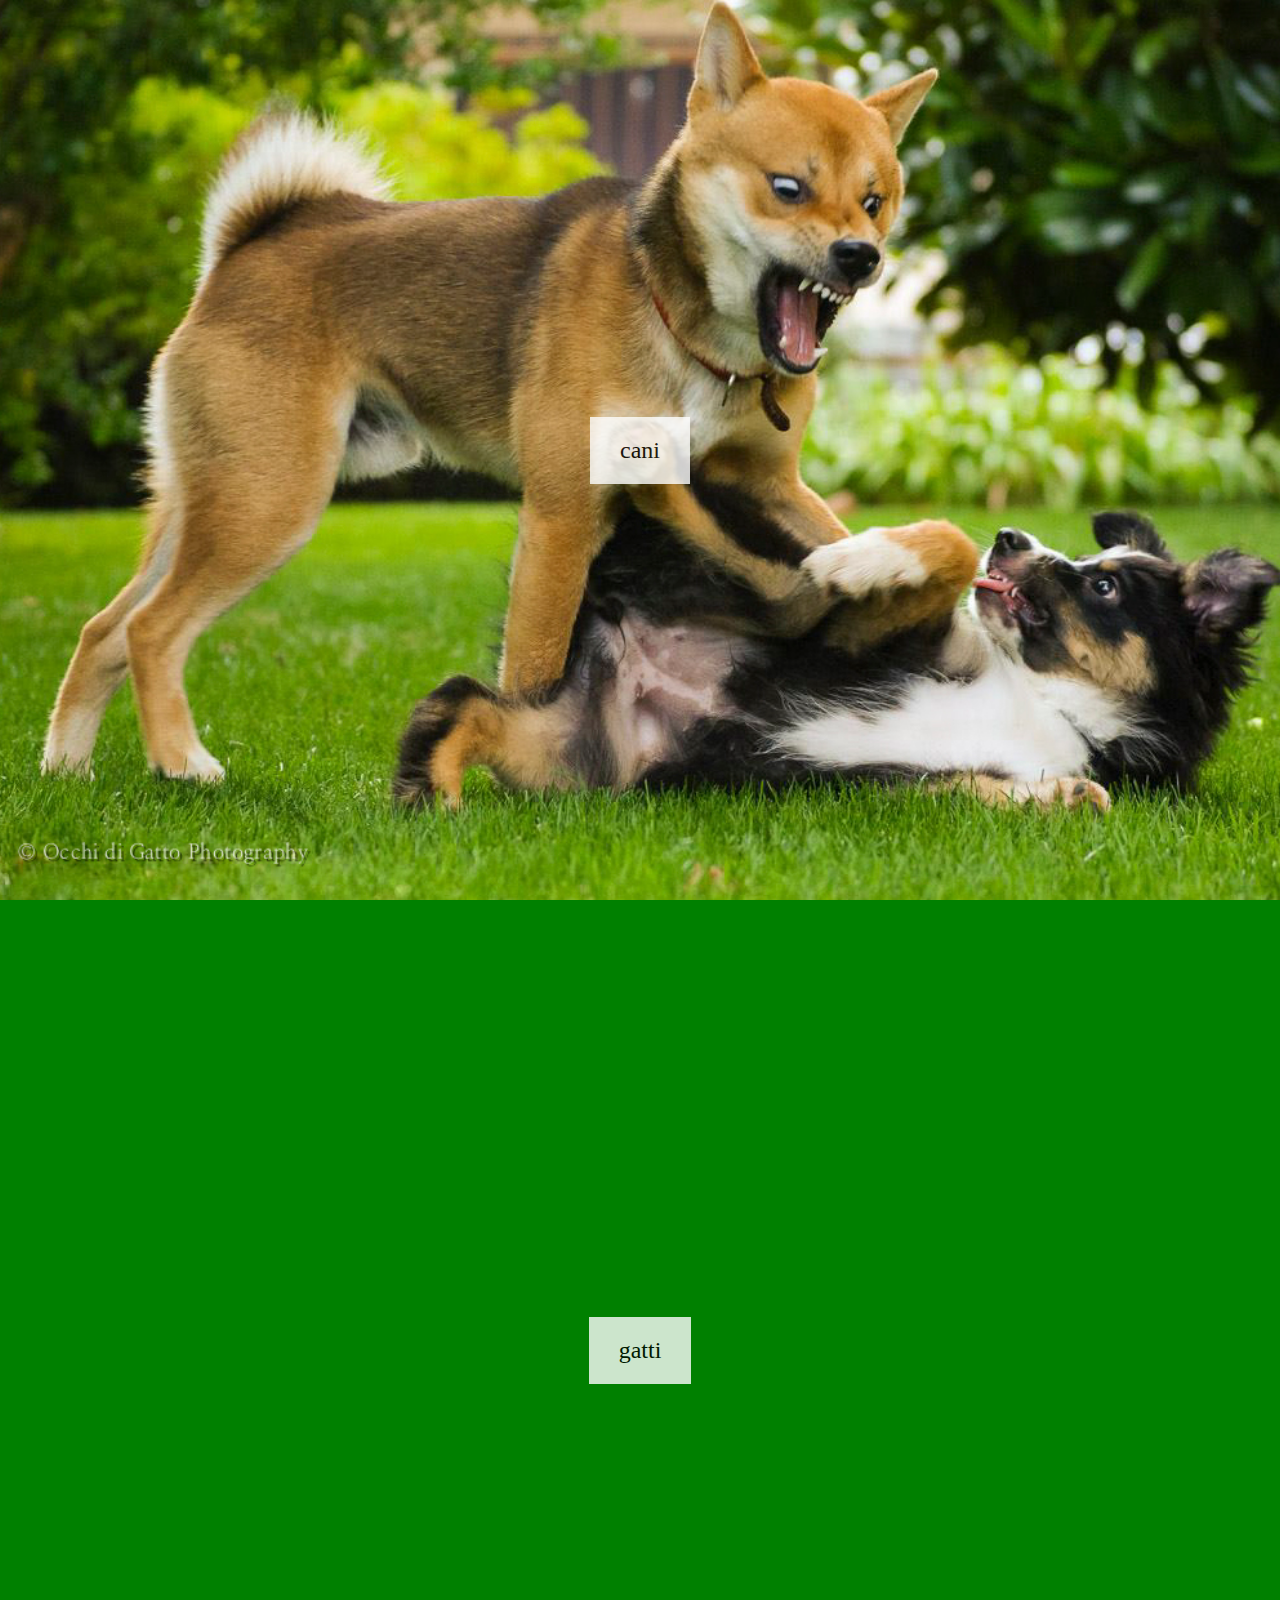
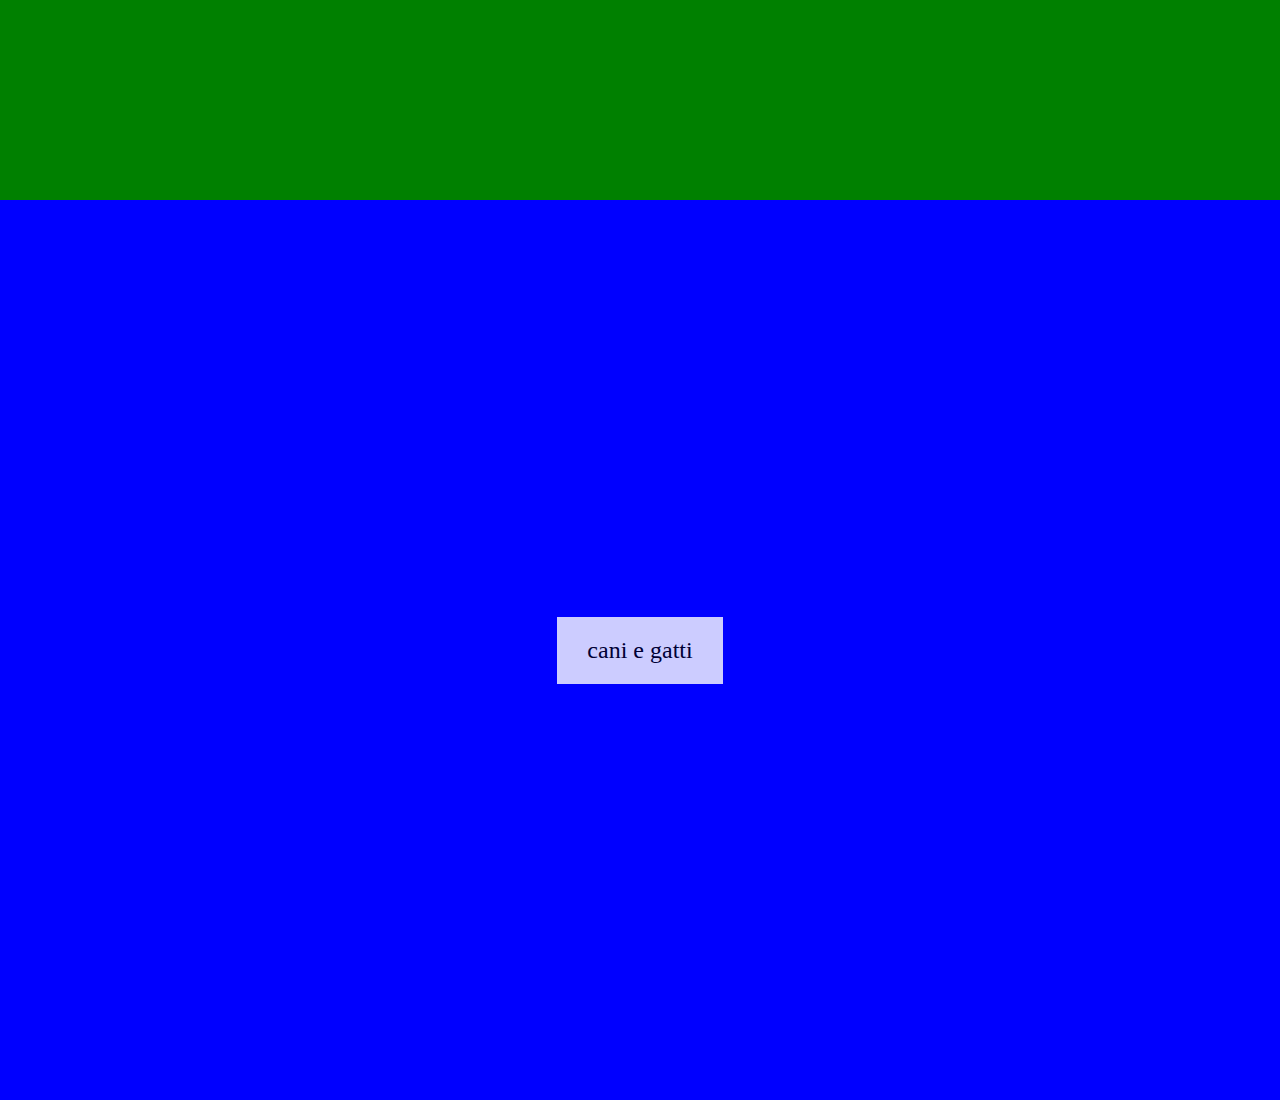
<file: Programmazione Web/es5/cani/index.html>
<!DOCTYPE html>
<html lang="en">
<head>
    <meta charset="UTF-8">
    <meta http-equiv="X-UA-Compatible" content="IE=edge">
    <meta name="viewport" content="width=device-width, initial-scale=1.0">
    <title>cani e gatti</title>

    <style>
        *{
            box-sizing: border-box;
            margin: 0;
        }

        html, body{
            margin: 0;
            height: 100%;
            width: 100%;
        }

        section{
            width: 100%;
            height: 100%;
            display: flex;
        }

        #cani{
            background-color: red;
            background-image: url("bg-cani.jpg");
            background-size: cover;
            background-position: center;
            background-attachment: fixed;
        }

        #gatti{
            background-color: green;
            background-image: url("bg-gatti.jpg");
            background-size: cover;
            background-position: center;
            background-attachment: fixed;
        }

        #cangat{
            background-color: blue;
            background-image: url("bg-cangat.jpg");
            background-size: cover;
            background-position: center;
            background-attachment: fixed;
        }

        p{
            font-size: x-large;
            padding: 20px 30px;
            background-color: white;
            opacity: 0.8;
            width: fit-content;
            margin: auto;
        }
    </style>

</head>
<body>
    <section id="cani">
        <p>cani</p>
    </section>
    <section id="gatti">
        <p>gatti</p>
    </section>
    <section id="cangat">
        <p>cani e gatti</p>
    </section>
    
</body>
</html>
</file>
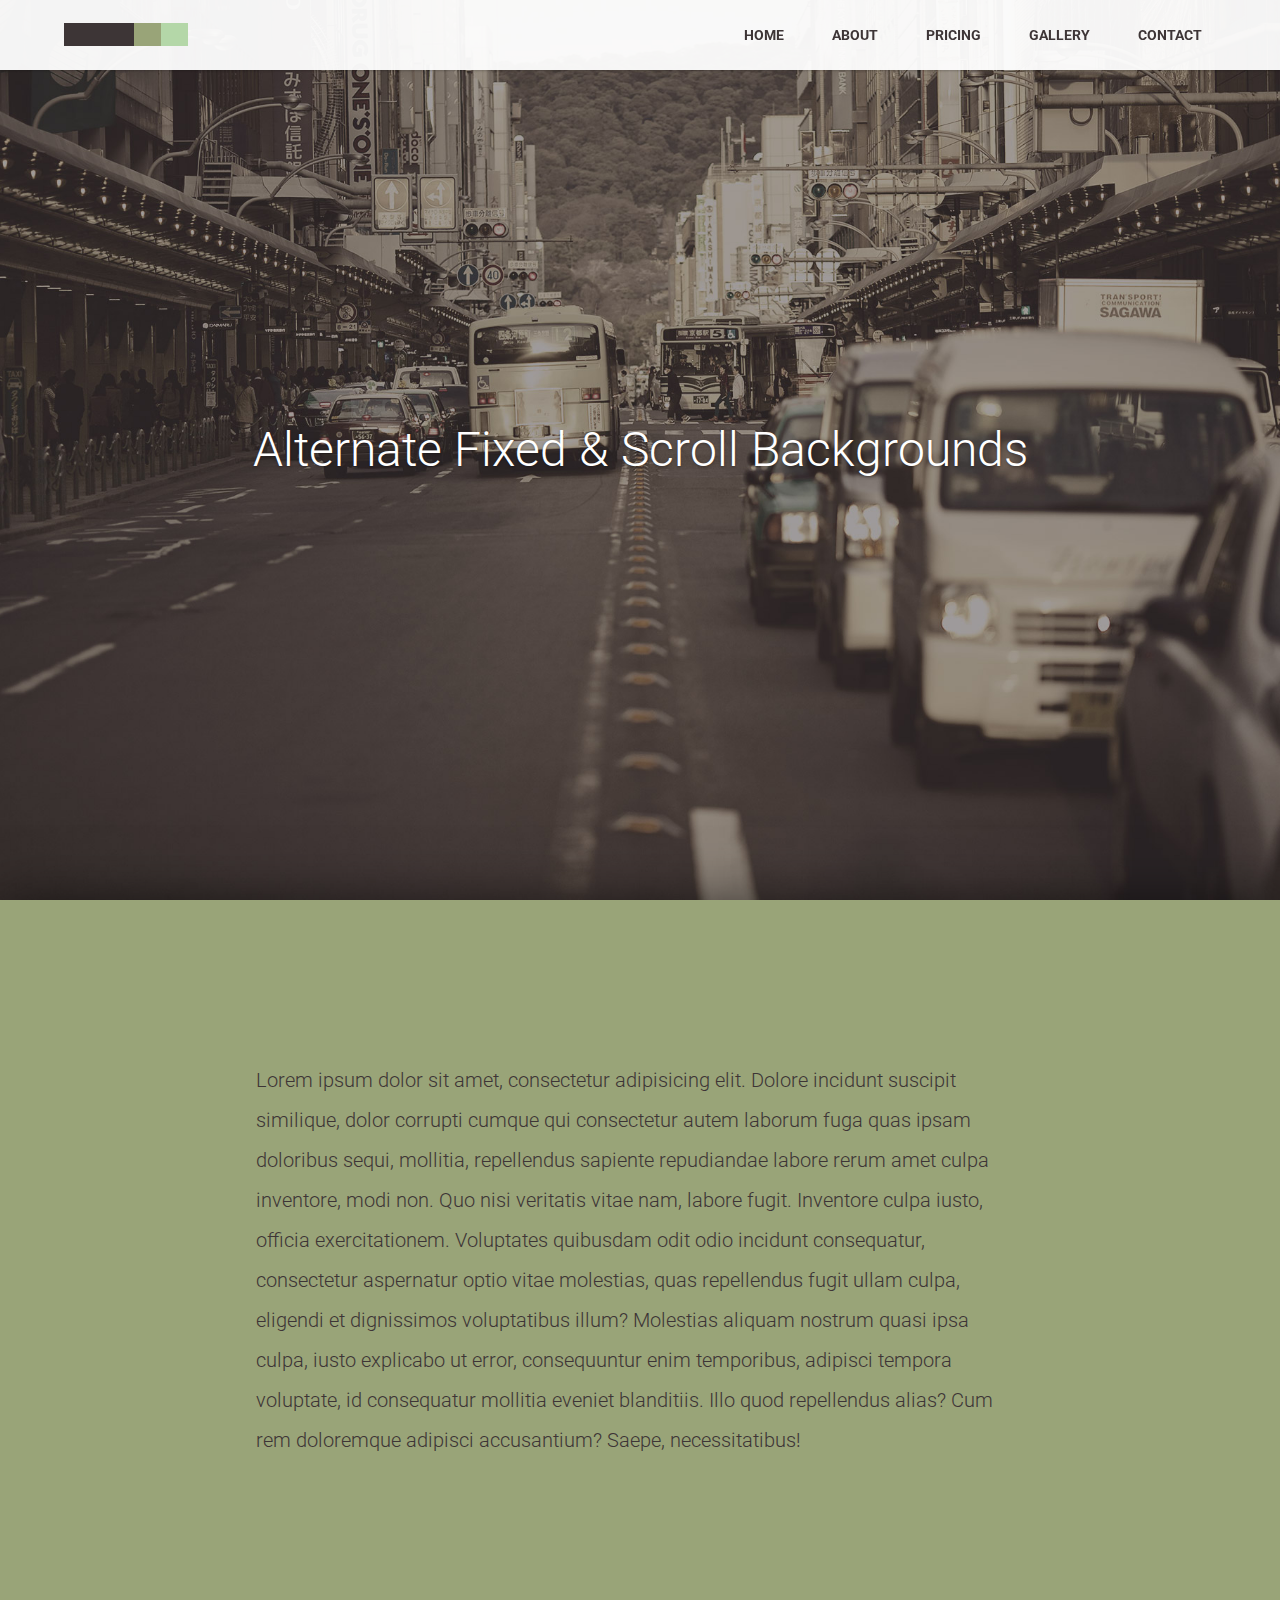
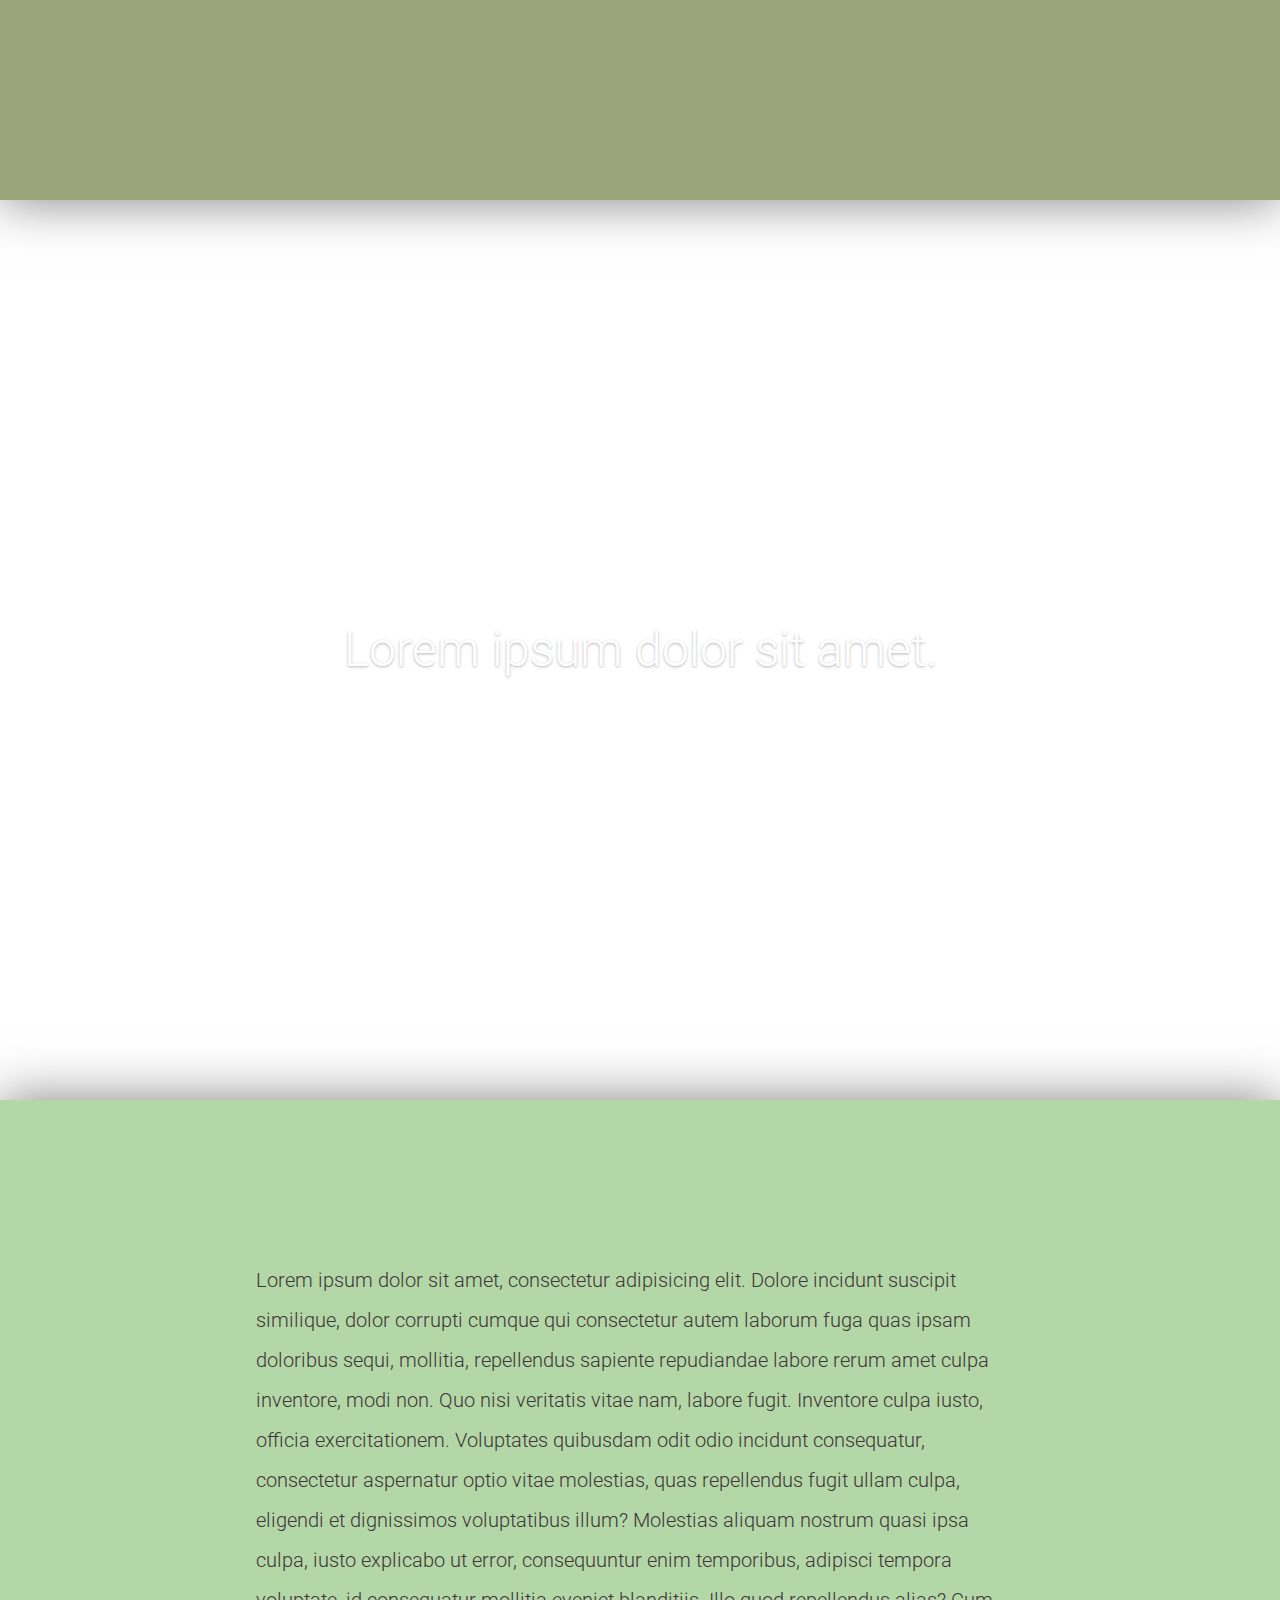
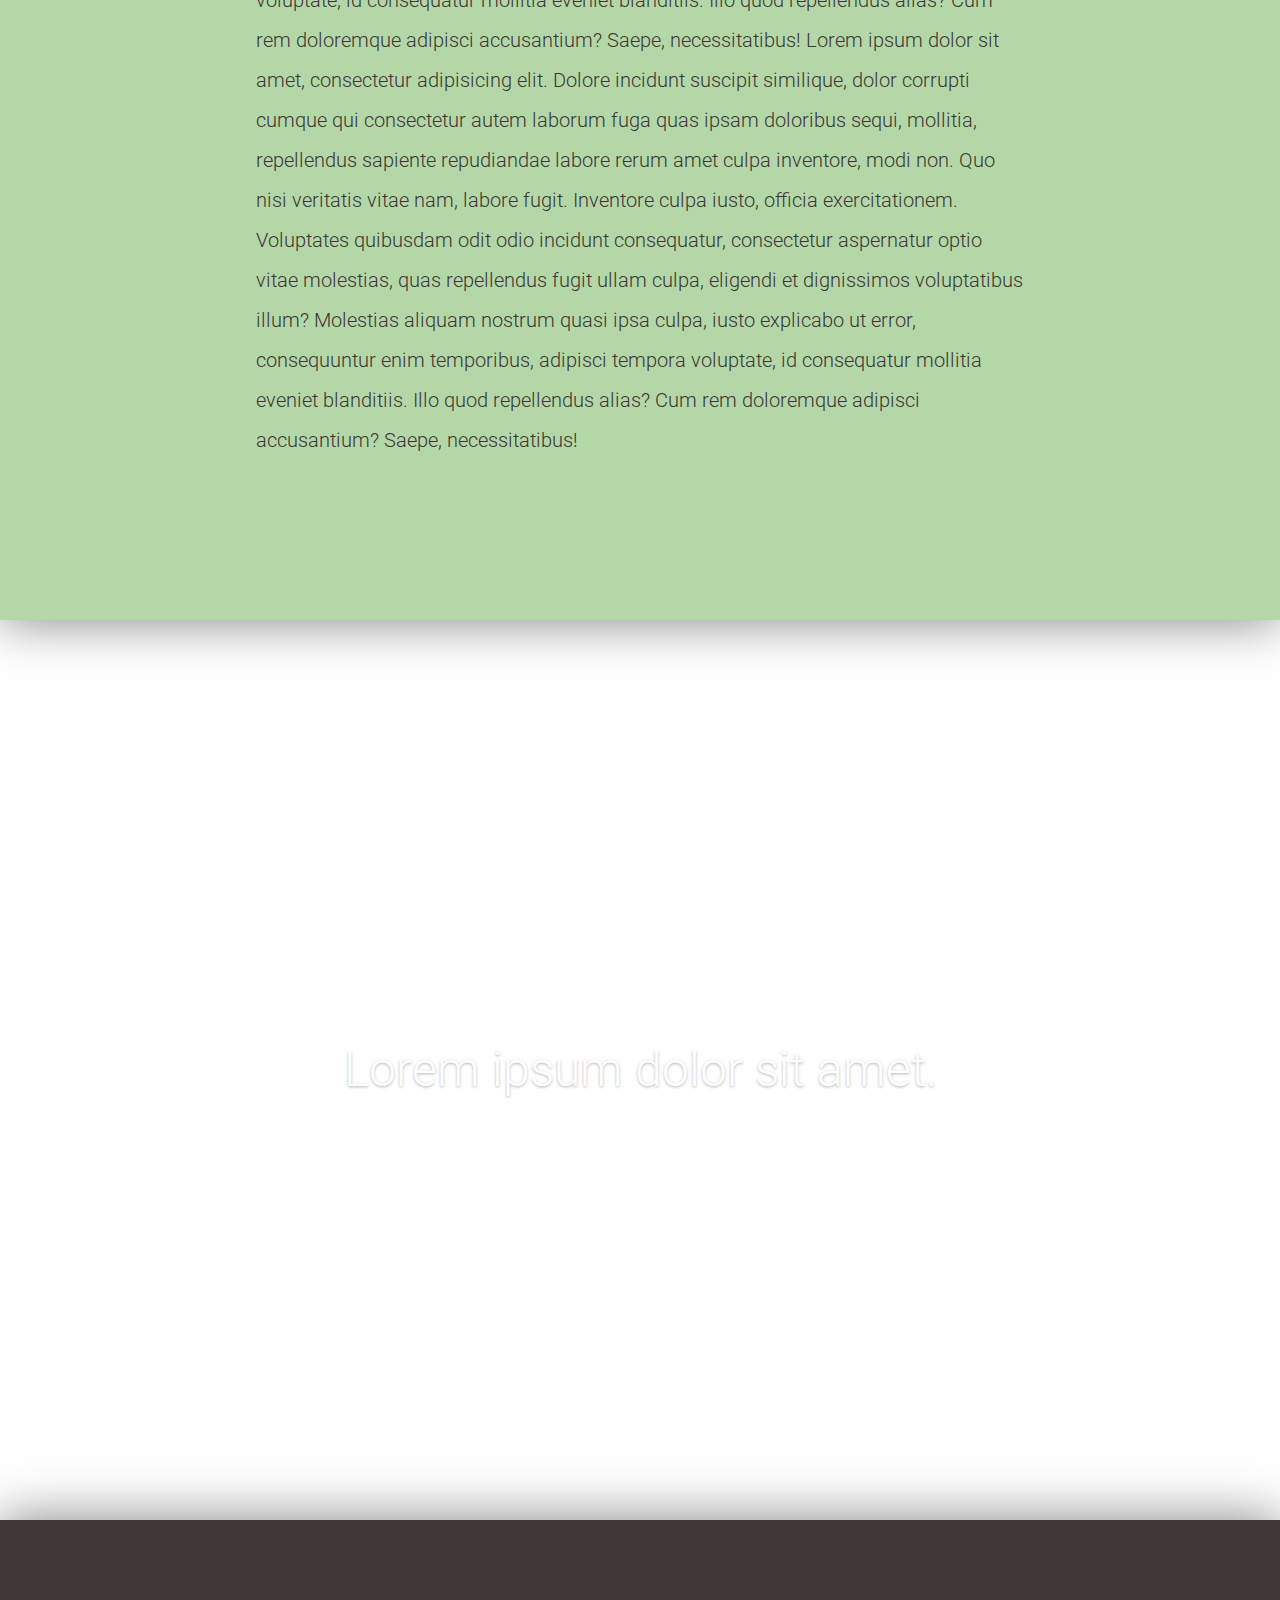
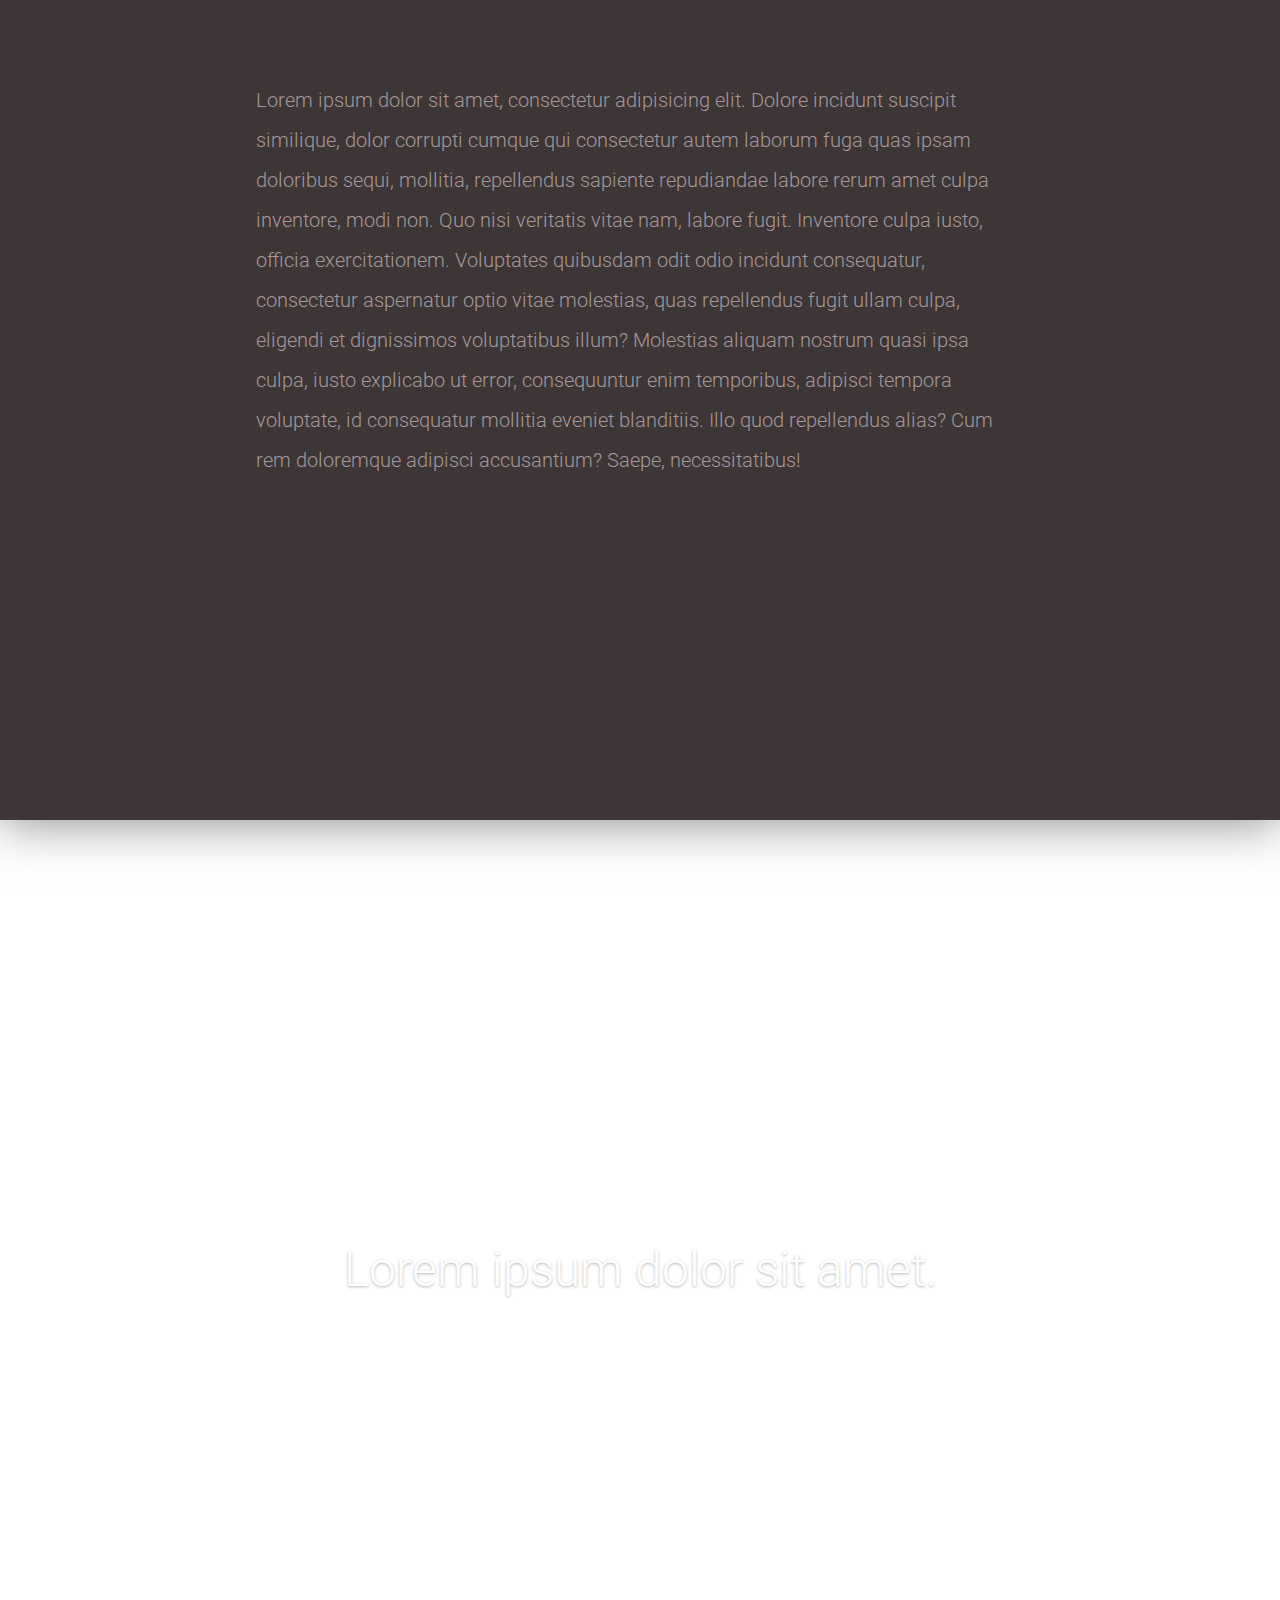
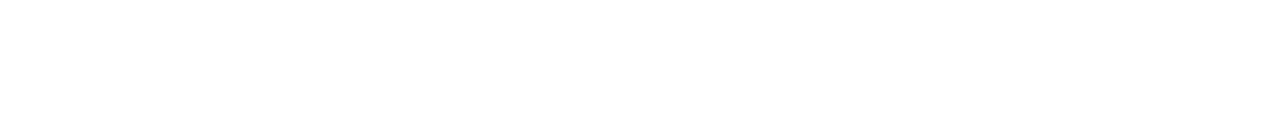
<file: Programmazione Web/es5/parallasse/es-bg-fisso-1/index.html>
<!doctype html>
<html lang="en" class="no-js">
<head>
	<meta charset="UTF-8">
	<meta name="viewport" content="width=device-width, initial-scale=1">

	<link href='http://fonts.googleapis.com/css?family=Roboto:400,700,300' rel='stylesheet' type='text/css'>

	<link rel="stylesheet" href="css/reset.css"> <!-- CSS reset -->
	<link rel="stylesheet" href="css/style.css"> <!-- Resource style -->
	<script src="js/modernizr.js"></script> <!-- Modernizr -->
  	
	<title>Alternate Fixed And Scroll Backgrounds</title>
</head>
<body>
	<header class="cd-header">
		<div id="cd-logo"><a href="#0"><img src="img/cd-logo.svg" alt="Logo"></a></div>

		<nav class="cd-main-nav">
			<ul>
				<!-- inser more links here -->
				<li><a href="#0">Home</a></li>
				<li><a href="#0">About</a></li>
				<li><a href="#0">Pricing</a></li>
				<li><a href="#0">Gallery</a></li>
				<li><a href="#0">Contact</a></li>
			</ul>
		</nav> <!-- cd-main-nav -->
	</header>

	<main class="cd-main-content">
		<div class="cd-fixed-bg cd-bg-1">
			<h1>Alternate Fixed &amp; Scroll Backgrounds</h1>
		</div> <!-- cd-fixed-bg -->

		<div class="cd-scrolling-bg cd-color-2">
			<div class="cd-container">
				<p>
					Lorem ipsum dolor sit amet, consectetur adipisicing elit. Dolore incidunt suscipit similique, dolor corrupti cumque qui consectetur autem laborum fuga quas ipsam doloribus sequi, mollitia, repellendus sapiente repudiandae labore rerum amet culpa inventore, modi non. Quo nisi veritatis vitae nam, labore fugit. Inventore culpa iusto, officia exercitationem. Voluptates quibusdam odit odio incidunt consequatur, consectetur aspernatur optio vitae molestias, quas repellendus fugit ullam culpa, eligendi et dignissimos voluptatibus illum? Molestias aliquam nostrum quasi ipsa culpa, iusto explicabo ut error, consequuntur enim temporibus, adipisci tempora voluptate, id consequatur mollitia eveniet blanditiis. Illo quod repellendus alias? Cum rem doloremque adipisci accusantium? Saepe, necessitatibus!
				</p>
			</div> <!-- cd-container -->
		</div> <!-- cd-scrolling-bg -->

		<div class="cd-fixed-bg cd-bg-2">
			<h2>Lorem ipsum dolor sit amet.</h2>
		</div> <!-- cd-fixed-bg -->

		<div class="cd-scrolling-bg cd-color-3">
			<div class="cd-container">
				<p>
					Lorem ipsum dolor sit amet, consectetur adipisicing elit. Dolore incidunt suscipit similique, dolor corrupti cumque qui consectetur autem laborum fuga quas ipsam doloribus sequi, mollitia, repellendus sapiente repudiandae labore rerum amet culpa inventore, modi non. Quo nisi veritatis vitae nam, labore fugit. Inventore culpa iusto, officia exercitationem. Voluptates quibusdam odit odio incidunt consequatur, consectetur aspernatur optio vitae molestias, quas repellendus fugit ullam culpa, eligendi et dignissimos voluptatibus illum? Molestias aliquam nostrum quasi ipsa culpa, iusto explicabo ut error, consequuntur enim temporibus, adipisci tempora voluptate, id consequatur mollitia eveniet blanditiis. Illo quod repellendus alias? Cum rem doloremque adipisci accusantium? Saepe, necessitatibus!
					Lorem ipsum dolor sit amet, consectetur adipisicing elit. Dolore incidunt suscipit similique, dolor corrupti cumque qui consectetur autem laborum fuga quas ipsam doloribus sequi, mollitia, repellendus sapiente repudiandae labore rerum amet culpa inventore, modi non. Quo nisi veritatis vitae nam, labore fugit. Inventore culpa iusto, officia exercitationem. Voluptates quibusdam odit odio incidunt consequatur, consectetur aspernatur optio vitae molestias, quas repellendus fugit ullam culpa, eligendi et dignissimos voluptatibus illum? Molestias aliquam nostrum quasi ipsa culpa, iusto explicabo ut error, consequuntur enim temporibus, adipisci tempora voluptate, id consequatur mollitia eveniet blanditiis. Illo quod repellendus alias? Cum rem doloremque adipisci accusantium? Saepe, necessitatibus!
				</p>
			</div> <!-- cd-container -->
		</div> <!-- cd-scrolling-bg -->

		<div class="cd-fixed-bg cd-bg-3">
			<h2>Lorem ipsum dolor sit amet.</h2>
		</div> <!-- cd-fixed-bg -->

		<div class="cd-scrolling-bg cd-color-1">
			<div class="cd-container">
				<p>
					Lorem ipsum dolor sit amet, consectetur adipisicing elit. Dolore incidunt suscipit similique, dolor corrupti cumque qui consectetur autem laborum fuga quas ipsam doloribus sequi, mollitia, repellendus sapiente repudiandae labore rerum amet culpa inventore, modi non. Quo nisi veritatis vitae nam, labore fugit. Inventore culpa iusto, officia exercitationem. Voluptates quibusdam odit odio incidunt consequatur, consectetur aspernatur optio vitae molestias, quas repellendus fugit ullam culpa, eligendi et dignissimos voluptatibus illum? Molestias aliquam nostrum quasi ipsa culpa, iusto explicabo ut error, consequuntur enim temporibus, adipisci tempora voluptate, id consequatur mollitia eveniet blanditiis. Illo quod repellendus alias? Cum rem doloremque adipisci accusantium? Saepe, necessitatibus!
				</p>
			</div> <!-- cd-container -->
		</div> <!-- cd-scrolling-bg -->

		<div class="cd-fixed-bg cd-bg-4">
			<h2>Lorem ipsum dolor sit amet.</h2>
		</div> <!-- cd-fixed-bg -->
	</main> <!-- cd-main-content -->
	<script src="http://ajax.googleapis.com/ajax/libs/jquery/1.11.0/jquery.min.js"></script>
	<script src="js/main.js"></script> <!-- Resource jQuery -->
</body>
</html>
</file>
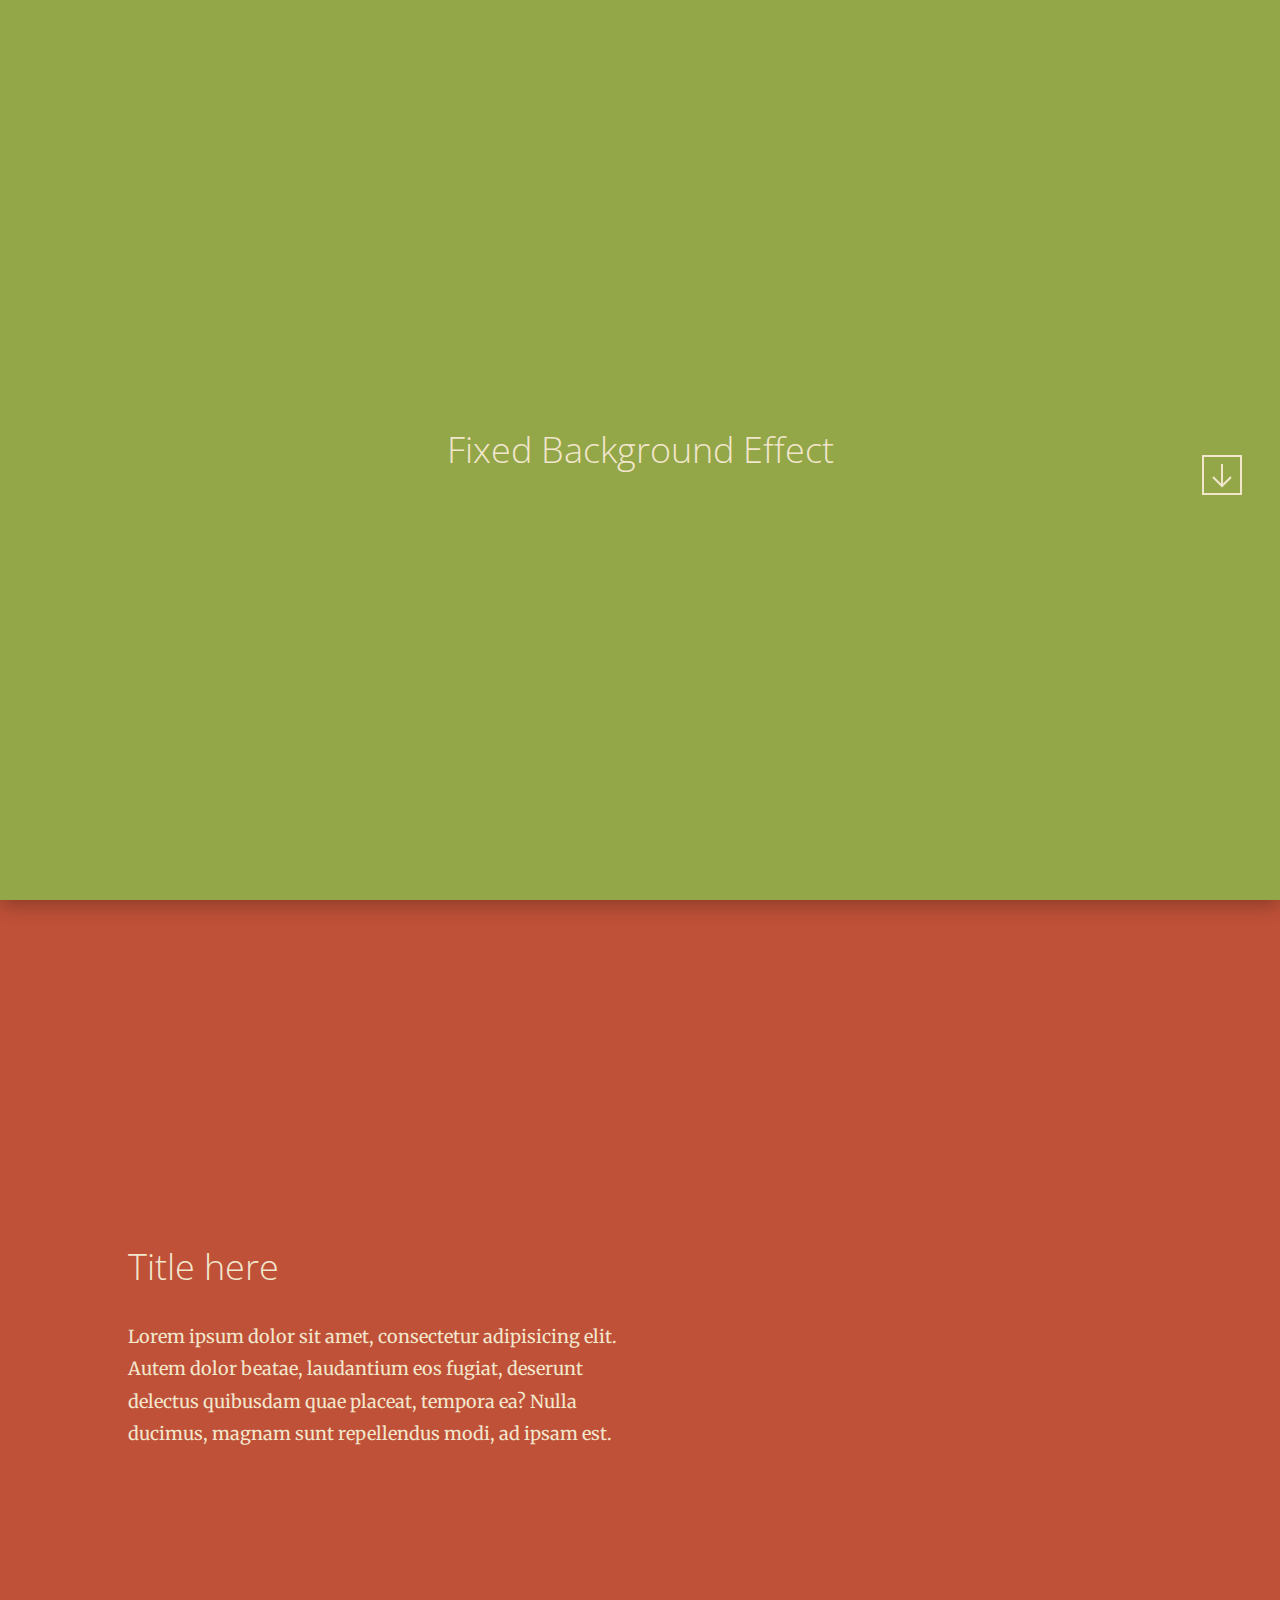
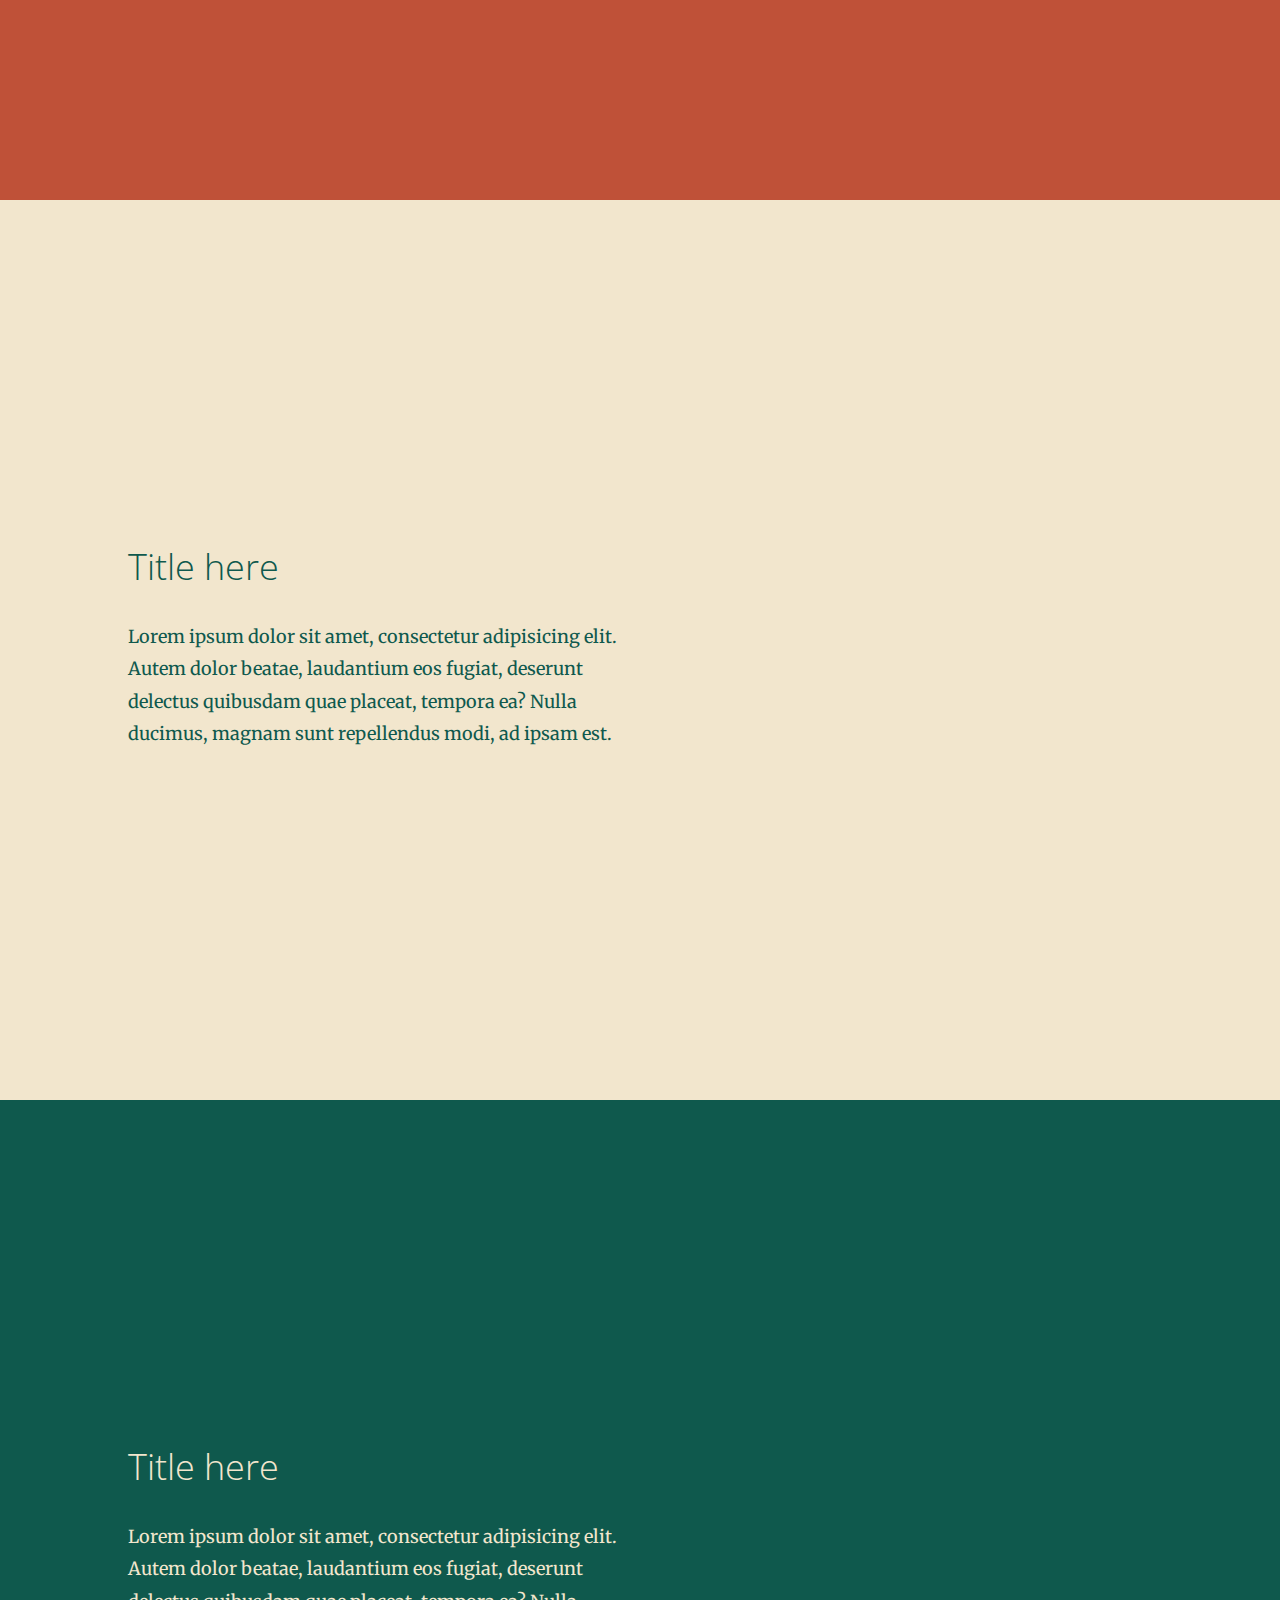
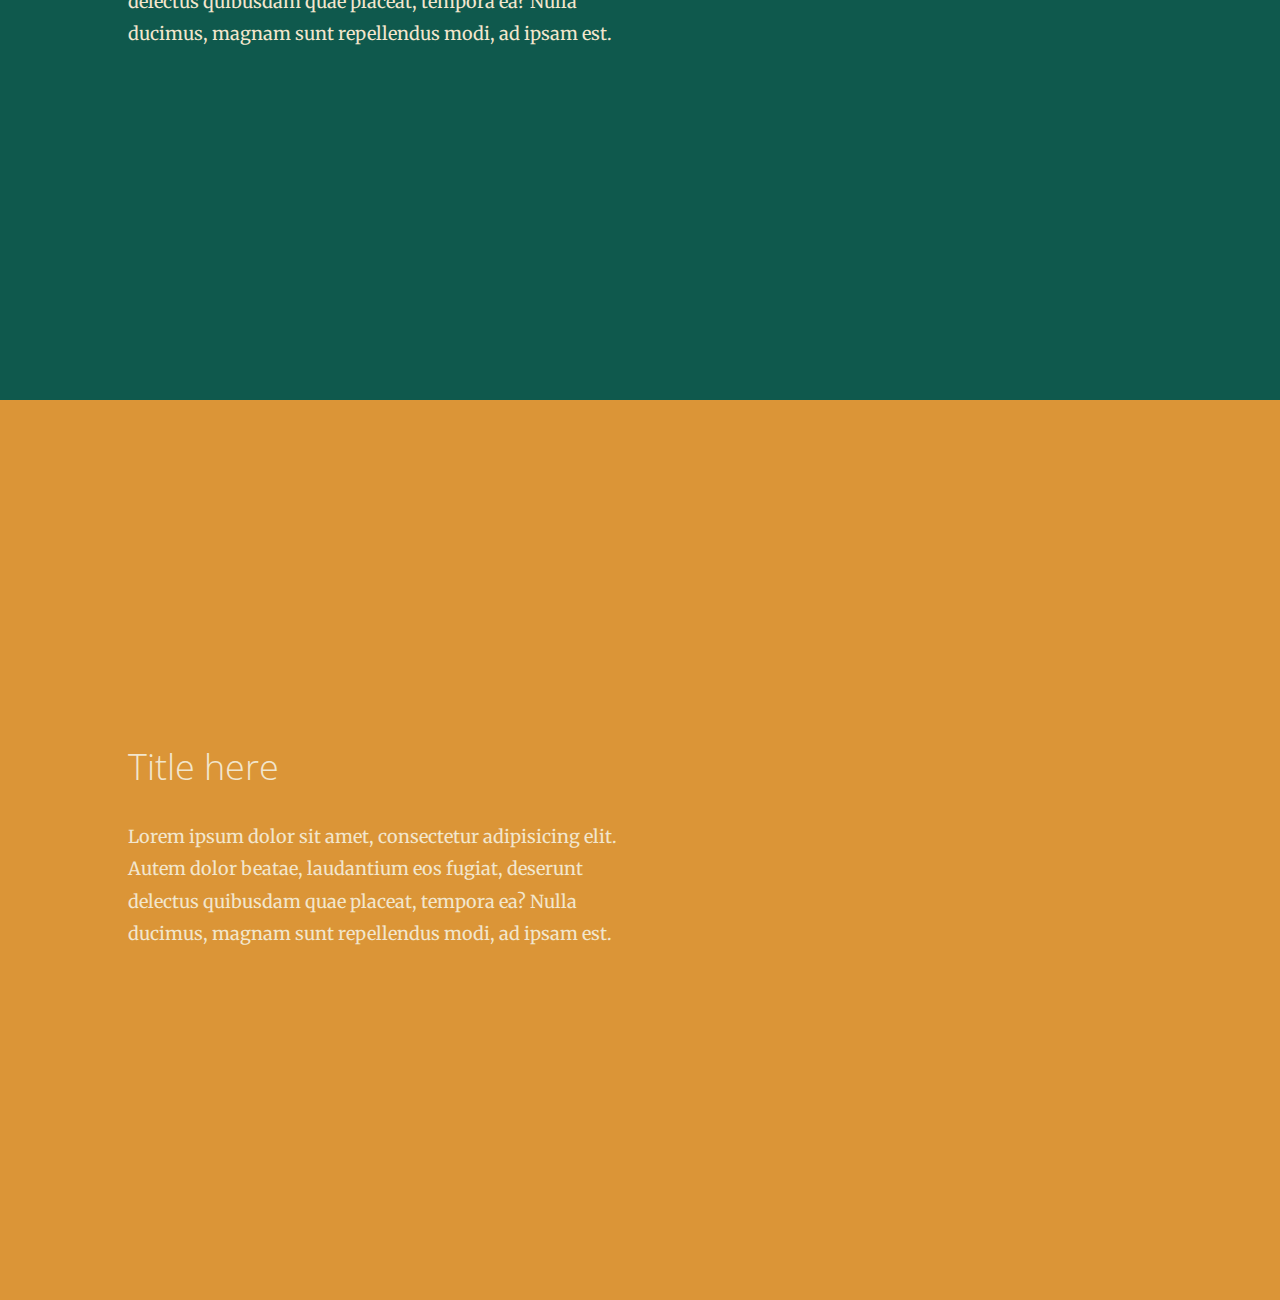
<file: Programmazione Web/es5/parallasse/es-bg-fisso-2/index.html>
<!doctype html>
<html lang="en" class="no-js">
<head>
	<meta charset="UTF-8">
	<meta name="viewport" content="width=device-width, initial-scale=1">

	<link href='http://fonts.googleapis.com/css?family=Open+Sans:400,300|Merriweather' rel='stylesheet' type='text/css'>

	<link rel="stylesheet" href="css/reset.css"> <!-- CSS reset -->
	<link rel="stylesheet" href="css/style.css"> <!-- Resource style -->
	<script src="js/modernizr.js"></script> <!-- Modernizr -->
  	
	<title>Fixed Background Effect | CodyHouse</title>
</head>
<body>
	<header class="cd-header" data-type="slider-item">
		<h1>Fixed Background Effect</h1>
	</header>
	
	<section class="cd-fixed-background img-1" data-type="slider-item">
		<div class="cd-content">
			<h2>Title here</h2>
			<p>Lorem ipsum dolor sit amet, consectetur adipisicing elit. Autem dolor beatae, laudantium eos fugiat, deserunt delectus quibusdam quae placeat, tempora ea? Nulla ducimus, magnam sunt repellendus modi, ad ipsam est.</p>
		</div>
	</section>

	<section class="cd-fixed-background img-2" data-type="slider-item">
		<div class="cd-content light-background">
			<h2>Title here</h2>
			<p>Lorem ipsum dolor sit amet, consectetur adipisicing elit. Autem dolor beatae, laudantium eos fugiat, deserunt delectus quibusdam quae placeat, tempora ea? Nulla ducimus, magnam sunt repellendus modi, ad ipsam est.</p>
		</div>
	</section>

	<section class="cd-fixed-background img-3" data-type="slider-item">
		<div class="cd-content">
			<h2>Title here</h2>
			<p>Lorem ipsum dolor sit amet, consectetur adipisicing elit. Autem dolor beatae, laudantium eos fugiat, deserunt delectus quibusdam quae placeat, tempora ea? Nulla ducimus, magnam sunt repellendus modi, ad ipsam est.</p>
		</div>
	</section>

	<section class="cd-fixed-background img-4" data-type="slider-item">
		<div class="cd-content">
			<h2>Title here</h2>
			<p>Lorem ipsum dolor sit amet, consectetur adipisicing elit. Autem dolor beatae, laudantium eos fugiat, deserunt delectus quibusdam quae placeat, tempora ea? Nulla ducimus, magnam sunt repellendus modi, ad ipsam est.</p>
		</div>
	</section>

	<nav>
		<ul class="cd-vertical-nav">
			<li><a href="#0" class="cd-prev inactive">Next</a></li>
			<li><a href="#0" class="cd-next">Prev</a></li>
		</ul> <!-- cd-vertical-nav -->
	</nav> 
<script src="js/jquery-2.1.1.js"></script>
<script src="js/main.js"></script> <!-- Resource jQuery -->
</body>
</html>
</file>
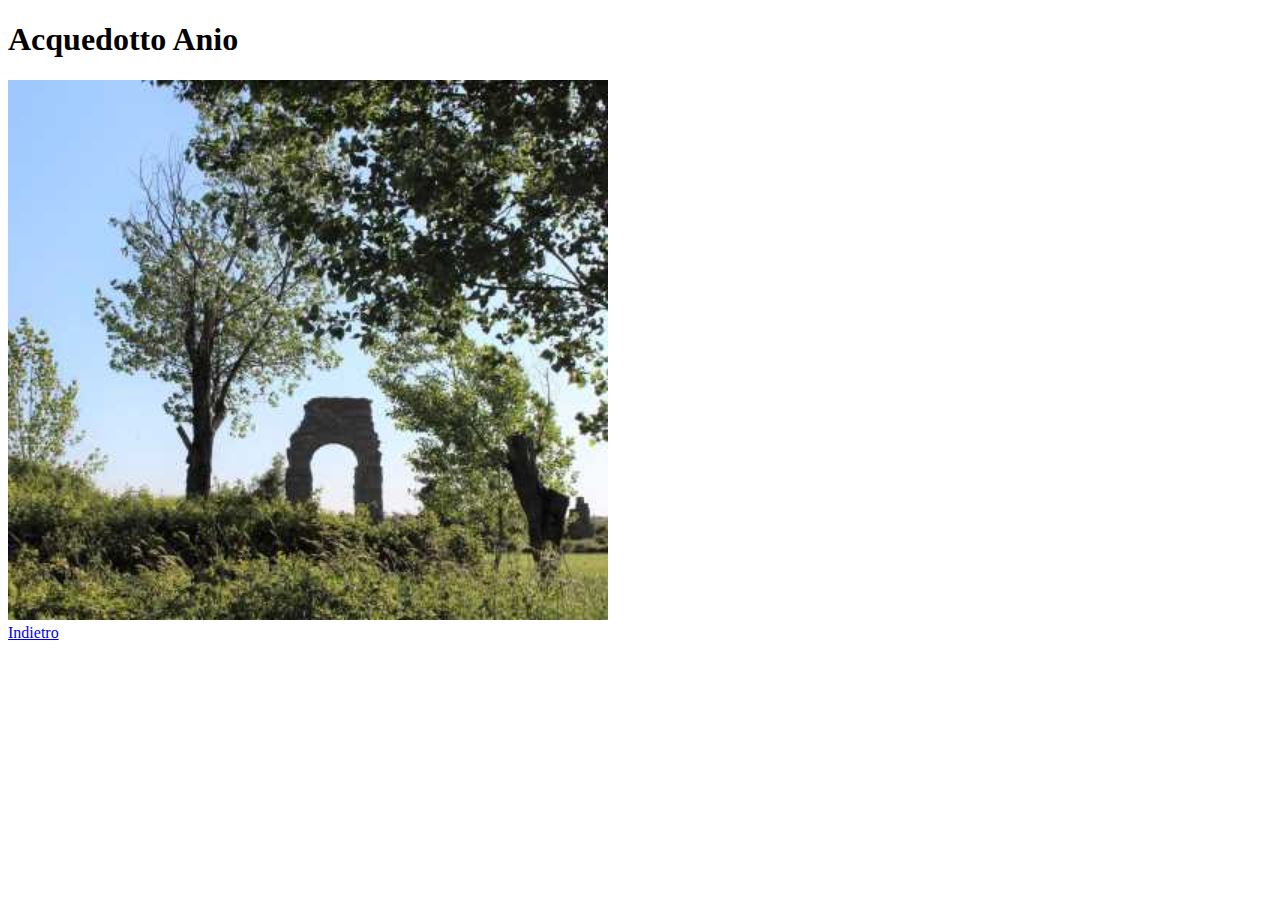
<file: anio.html>
<!DOCTYPE html>
<html lang="en">
<head>
    <meta charset="UTF-8">
    <meta http-equiv="X-UA-Compatible" content="IE=edge">
    <meta name="viewport" content="width=device-width, initial-scale=1.0">
    <title>Document</title>
</head>
<body>
    <h1>Acquedotto Anio</h1>
    <img src="anio.jpg" alt="anio" width="600">
    <br>
    <a href="main.html">Indietro</a>
</body>
</html>
</file>
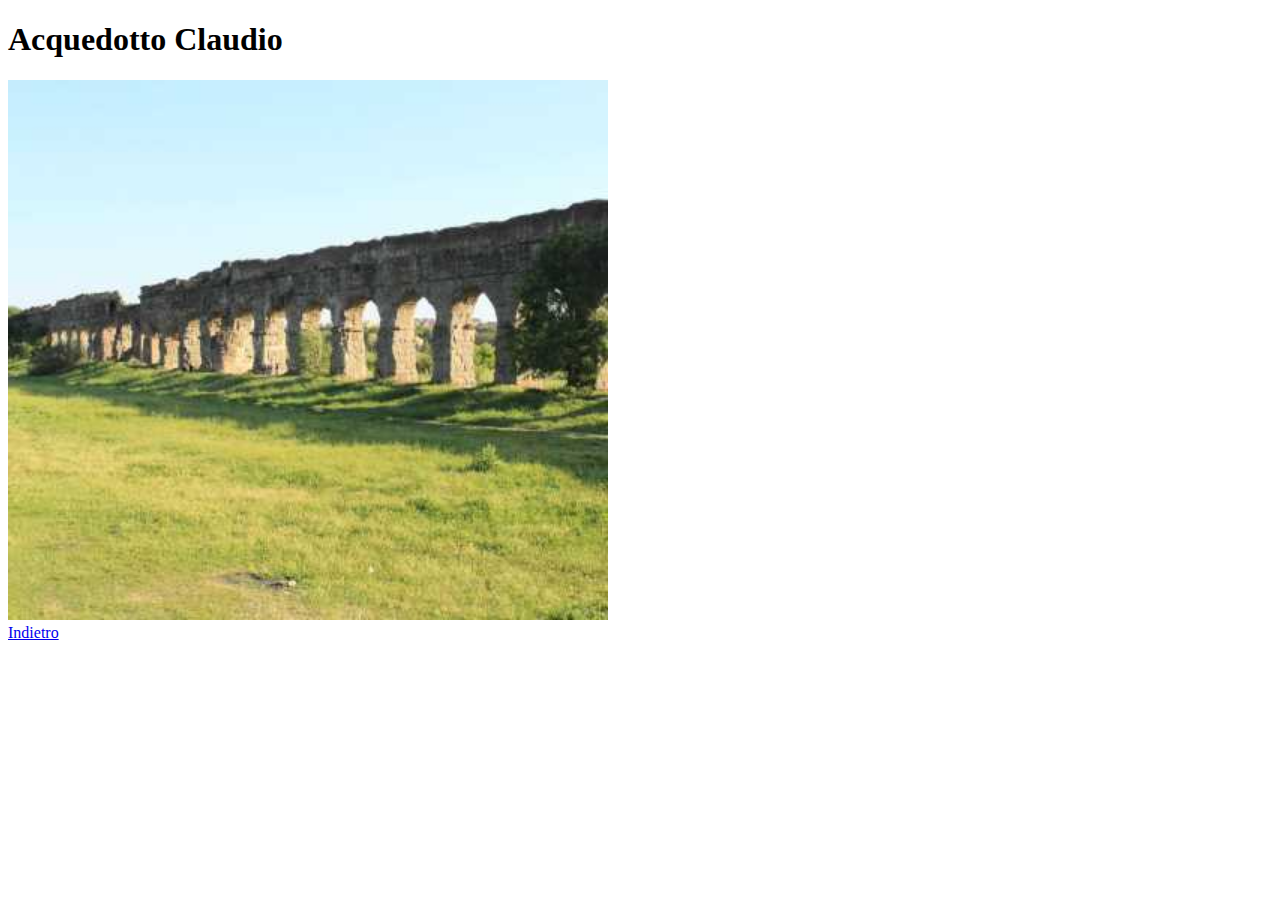
<file: claudio.html>
<!DOCTYPE html>
<html lang="en">
<head>
    <meta charset="UTF-8">
    <meta http-equiv="X-UA-Compatible" content="IE=edge">
    <meta name="viewport" content="width=device-width, initial-scale=1.0">
    <title>Document</title>
</head>
<body>
    <h1>Acquedotto Claudio</h1>
    <img src="claudio.jpg" alt="claudio" width="600">
    <br>
    <a href="main.html">Indietro</a>
</body>
</html>
</file>
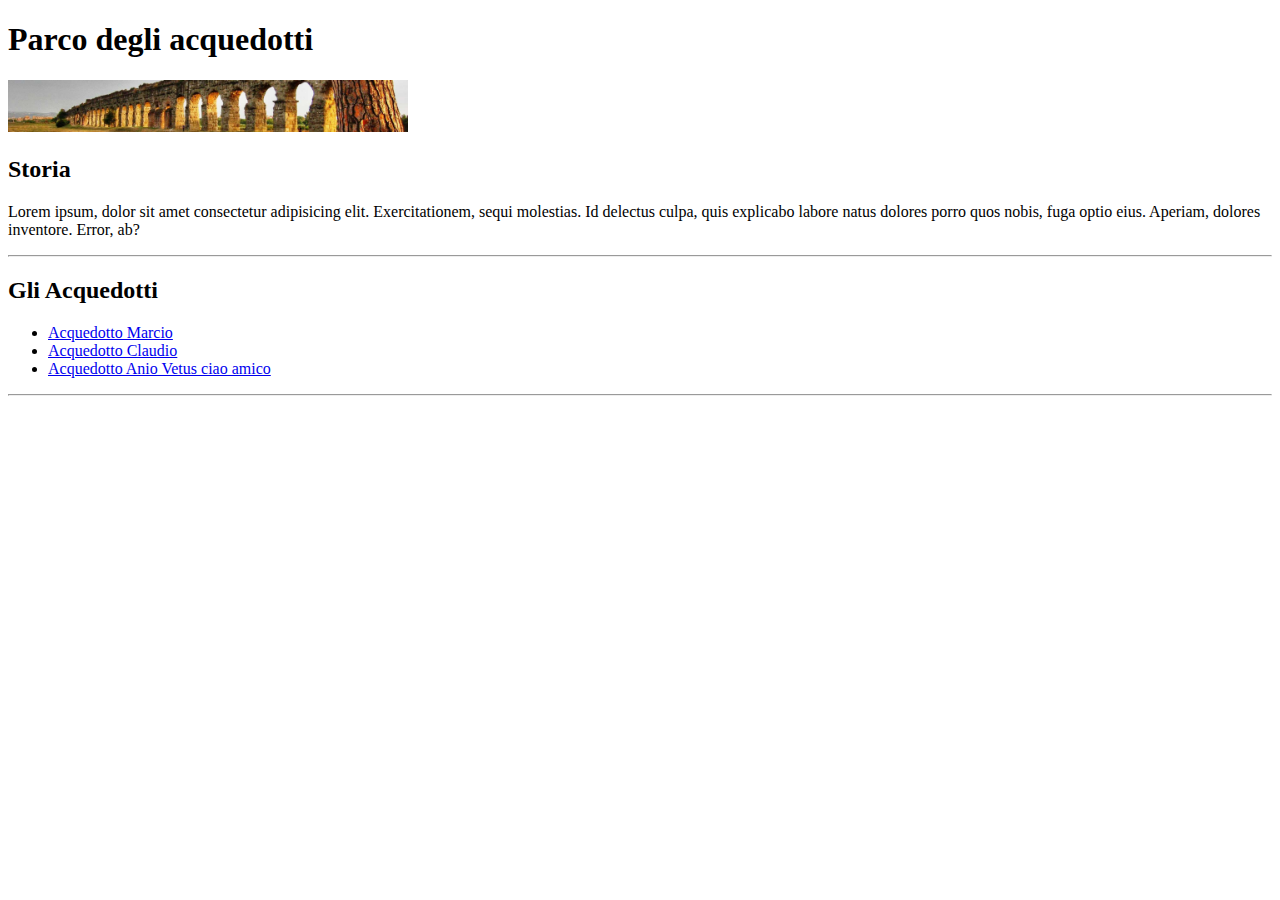
<file: main.html>
<!DOCTYPE html>
<html lang="en">
<head>
    <meta charset="UTF-8">
    <meta http-equiv="X-UA-Compatible" content="IE=edge">
    <meta name="viewport" content="width=device-width, initial-scale=1.0">
    <title>Document</title>
</head>
<body>
    <h1>Parco degli acquedotti</h1>
    <img src="top.jpg" alt="top" width="400">
    
    <h2>Storia</h2>
    
    <p>Lorem ipsum, dolor sit amet consectetur adipisicing elit. Exercitationem, sequi molestias. Id delectus culpa, quis explicabo labore natus dolores porro quos nobis, fuga optio eius. Aperiam, dolores inventore. Error, ab?</p>
    <hr>
    
    <h2>Gli Acquedotti</h2>
    <ul>
        <li><a href="marcio.html">Acquedotto Marcio</a></li>
        <li><a href="claudio.html">Acquedotto Claudio</a></li>
        <li><a href="anio.html">Acquedotto Anio Vetus ciao amico </a></li>
    </ul>
    <hr>

</body>
</html>
</file>
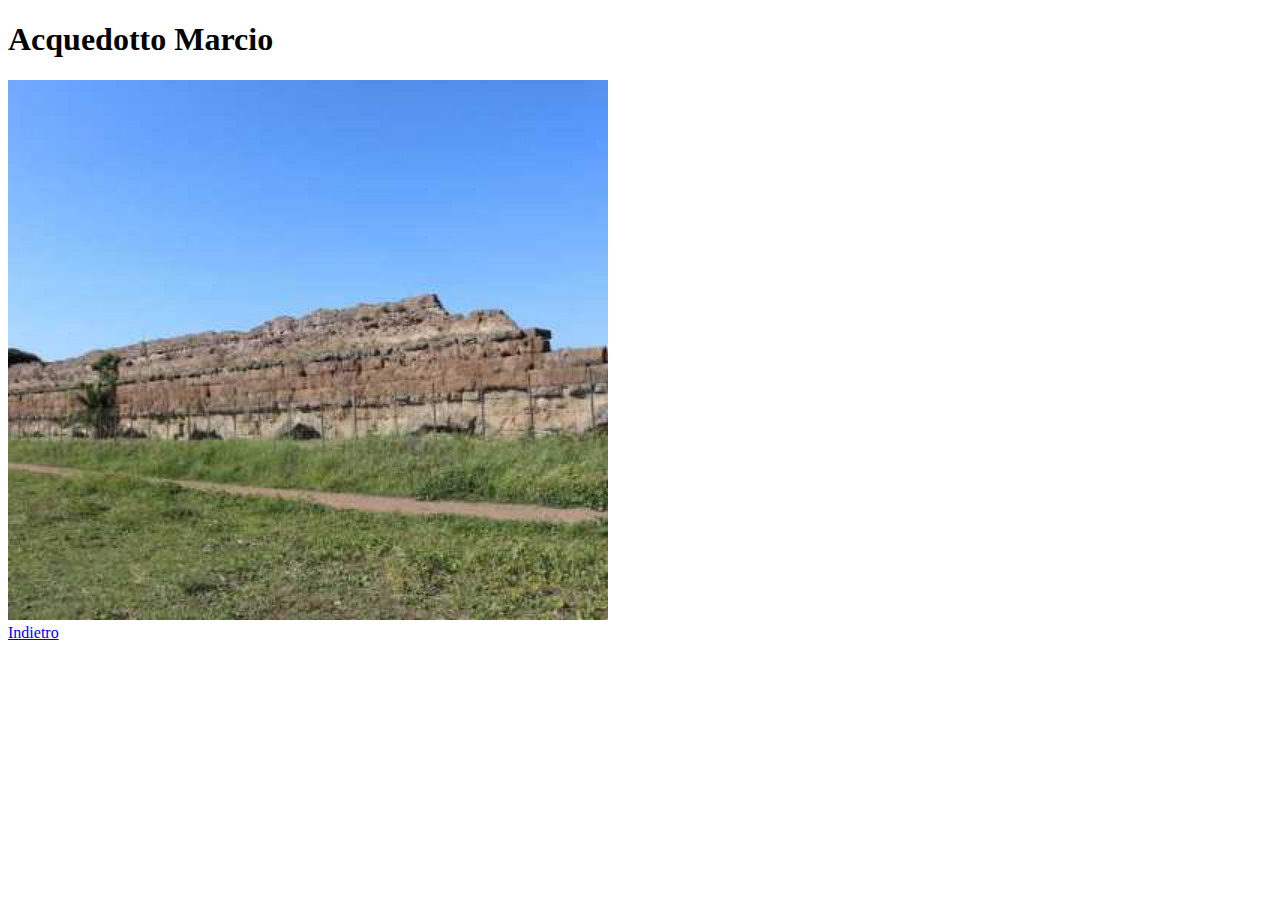
<file: marcio.html>
<!DOCTYPE html>
<html lang="en">
<head>
    <meta charset="UTF-8">
    <meta http-equiv="X-UA-Compatible" content="IE=edge">
    <meta name="viewport" content="width=device-width, initial-scale=1.0">
    <title>Document</title>
</head>
<body>
    <h1>Acquedotto Marcio</h1>
    <img src="marcio.jpg" alt="marcio" width="600">
    <br>
    <a href="main.html">Indietro</a>
</body>
</html>
</file>
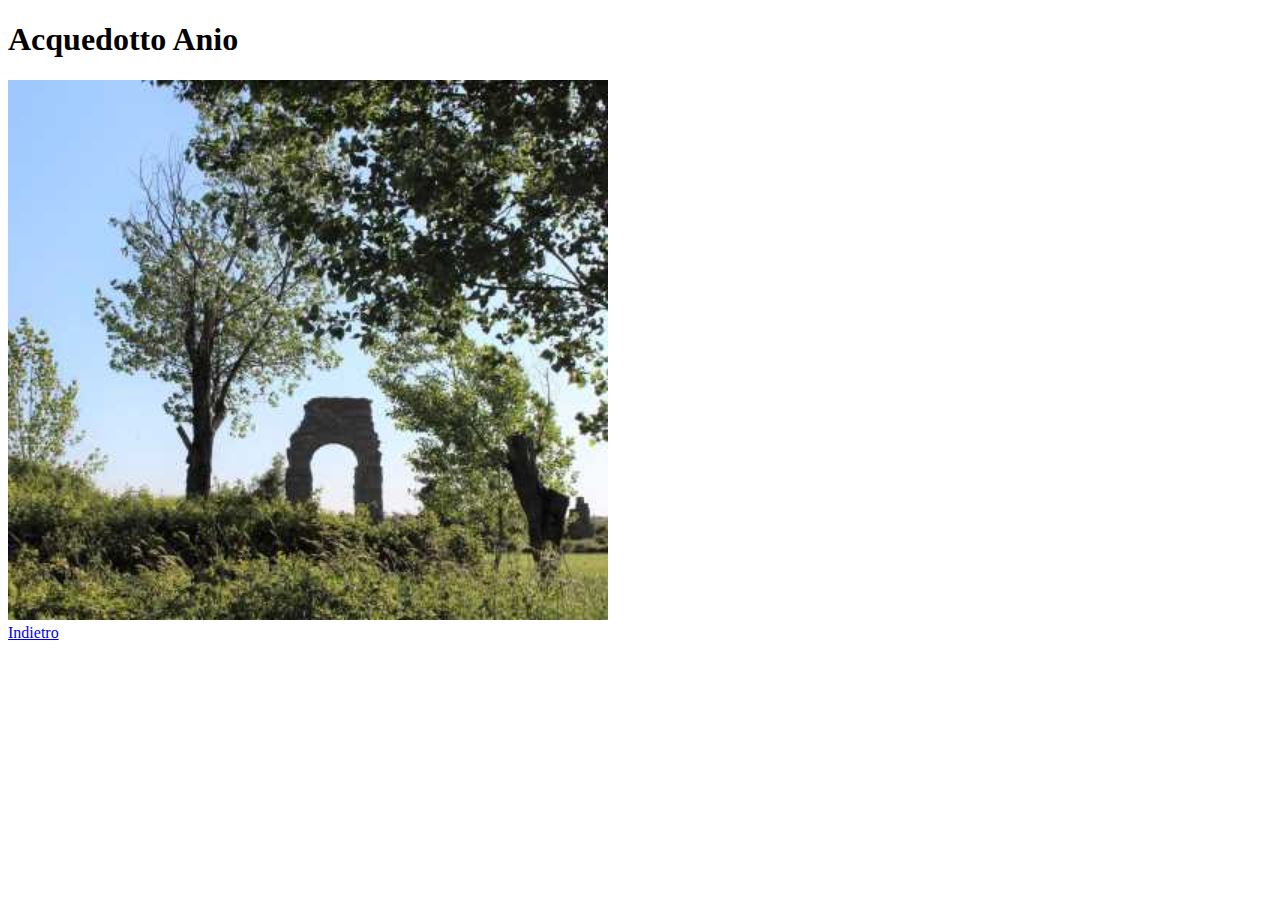
<file: Programmazione Web/acquedotto/anio.html>
<!DOCTYPE html>
<html lang="en">
<head>
    <meta charset="UTF-8">
    <meta http-equiv="X-UA-Compatible" content="IE=edge">
    <meta name="viewport" content="width=device-width, initial-scale=1.0">
    <title>Document</title>
</head>
<body>
    <h1>Acquedotto Anio</h1>
    <img src="anio.jpg" alt="anio" width="600">
    <br>
    <a href="main.html">Indietro</a>
</body>
</html>
</file>
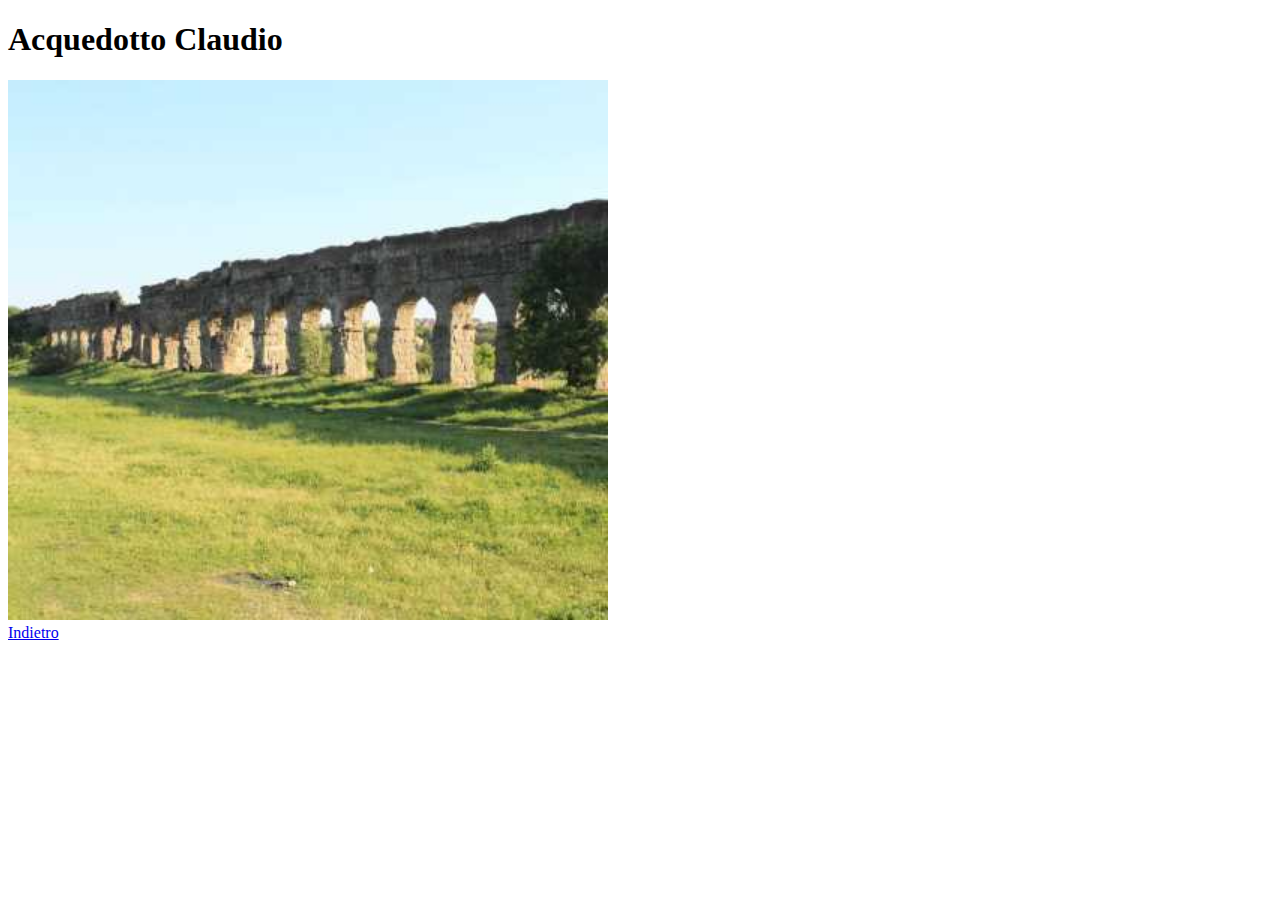
<file: Programmazione Web/acquedotto/claudio.html>
<!DOCTYPE html>
<html lang="en">
<head>
    <meta charset="UTF-8">
    <meta http-equiv="X-UA-Compatible" content="IE=edge">
    <meta name="viewport" content="width=device-width, initial-scale=1.0">
    <title>Document</title>
</head>
<body>
    <h1>Acquedotto Claudio</h1>
    <img src="claudio.jpg" alt="claudio" width="600">
    <br>
    <a href="main.html">Indietro</a>
</body>
</html>
</file>
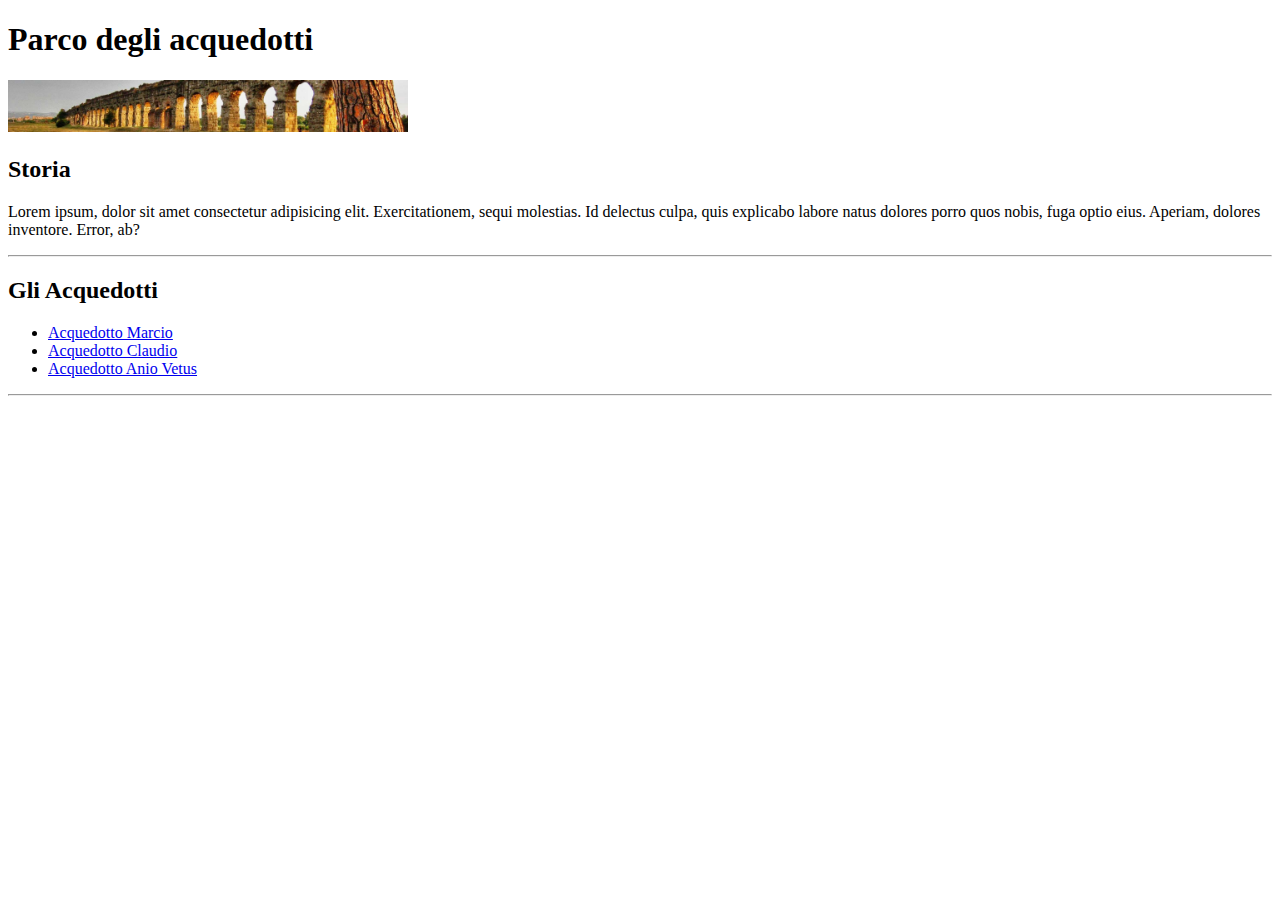
<file: Programmazione Web/acquedotto/main.html>
<!DOCTYPE html>
<html lang="en">
<head>
    <meta charset="UTF-8">
    <meta http-equiv="X-UA-Compatible" content="IE=edge">
    <meta name="viewport" content="width=device-width, initial-scale=1.0">
    <title>Document</title>
</head>
<body>
    <h1>Parco degli acquedotti</h1>
    <img src="top.jpg" alt="top" width="400">
    
    <h2>Storia</h2>
    
    <p>Lorem ipsum, dolor sit amet consectetur adipisicing elit. Exercitationem, sequi molestias. Id delectus culpa, quis explicabo labore natus dolores porro quos nobis, fuga optio eius. Aperiam, dolores inventore. Error, ab?</p>
    <hr>
    
    <h2>Gli Acquedotti</h2>
    <ul>
        <li><a href="marcio.html">Acquedotto Marcio</a></li>
        <li><a href="claudio.html">Acquedotto Claudio</a></li>
        <li><a href="anio.html">Acquedotto Anio Vetus</a></li>
    </ul>
    <hr>

</body>
</html>
</file>
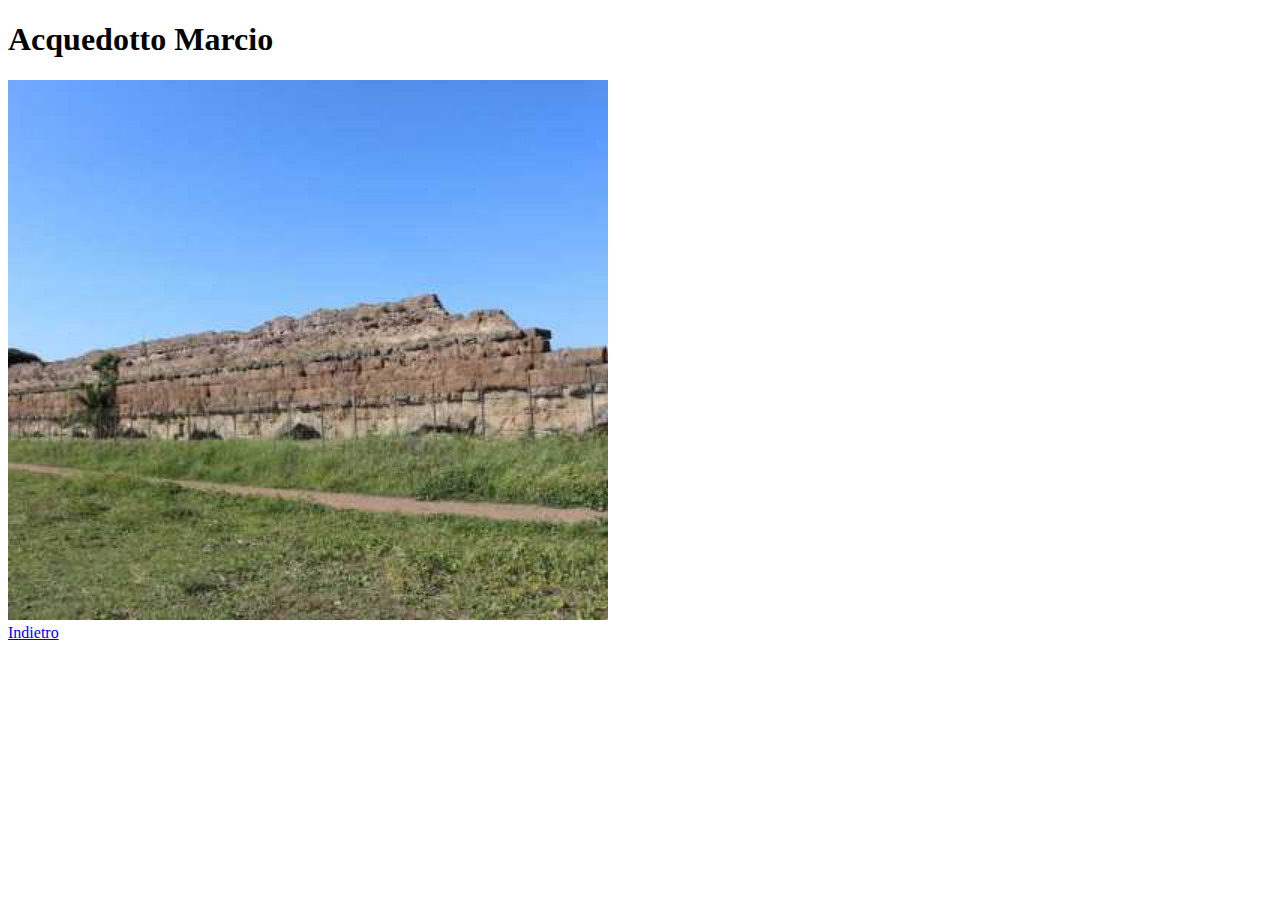
<file: Programmazione Web/acquedotto/marcio.html>
<!DOCTYPE html>
<html lang="en">
<head>
    <meta charset="UTF-8">
    <meta http-equiv="X-UA-Compatible" content="IE=edge">
    <meta name="viewport" content="width=device-width, initial-scale=1.0">
    <title>Document</title>
</head>
<body>
    <h1>Acquedotto Marcio</h1>
    <img src="marcio.jpg" alt="marcio" width="600">
    <br>
    <a href="main.html">Indietro</a>
</body>
</html>
</file>
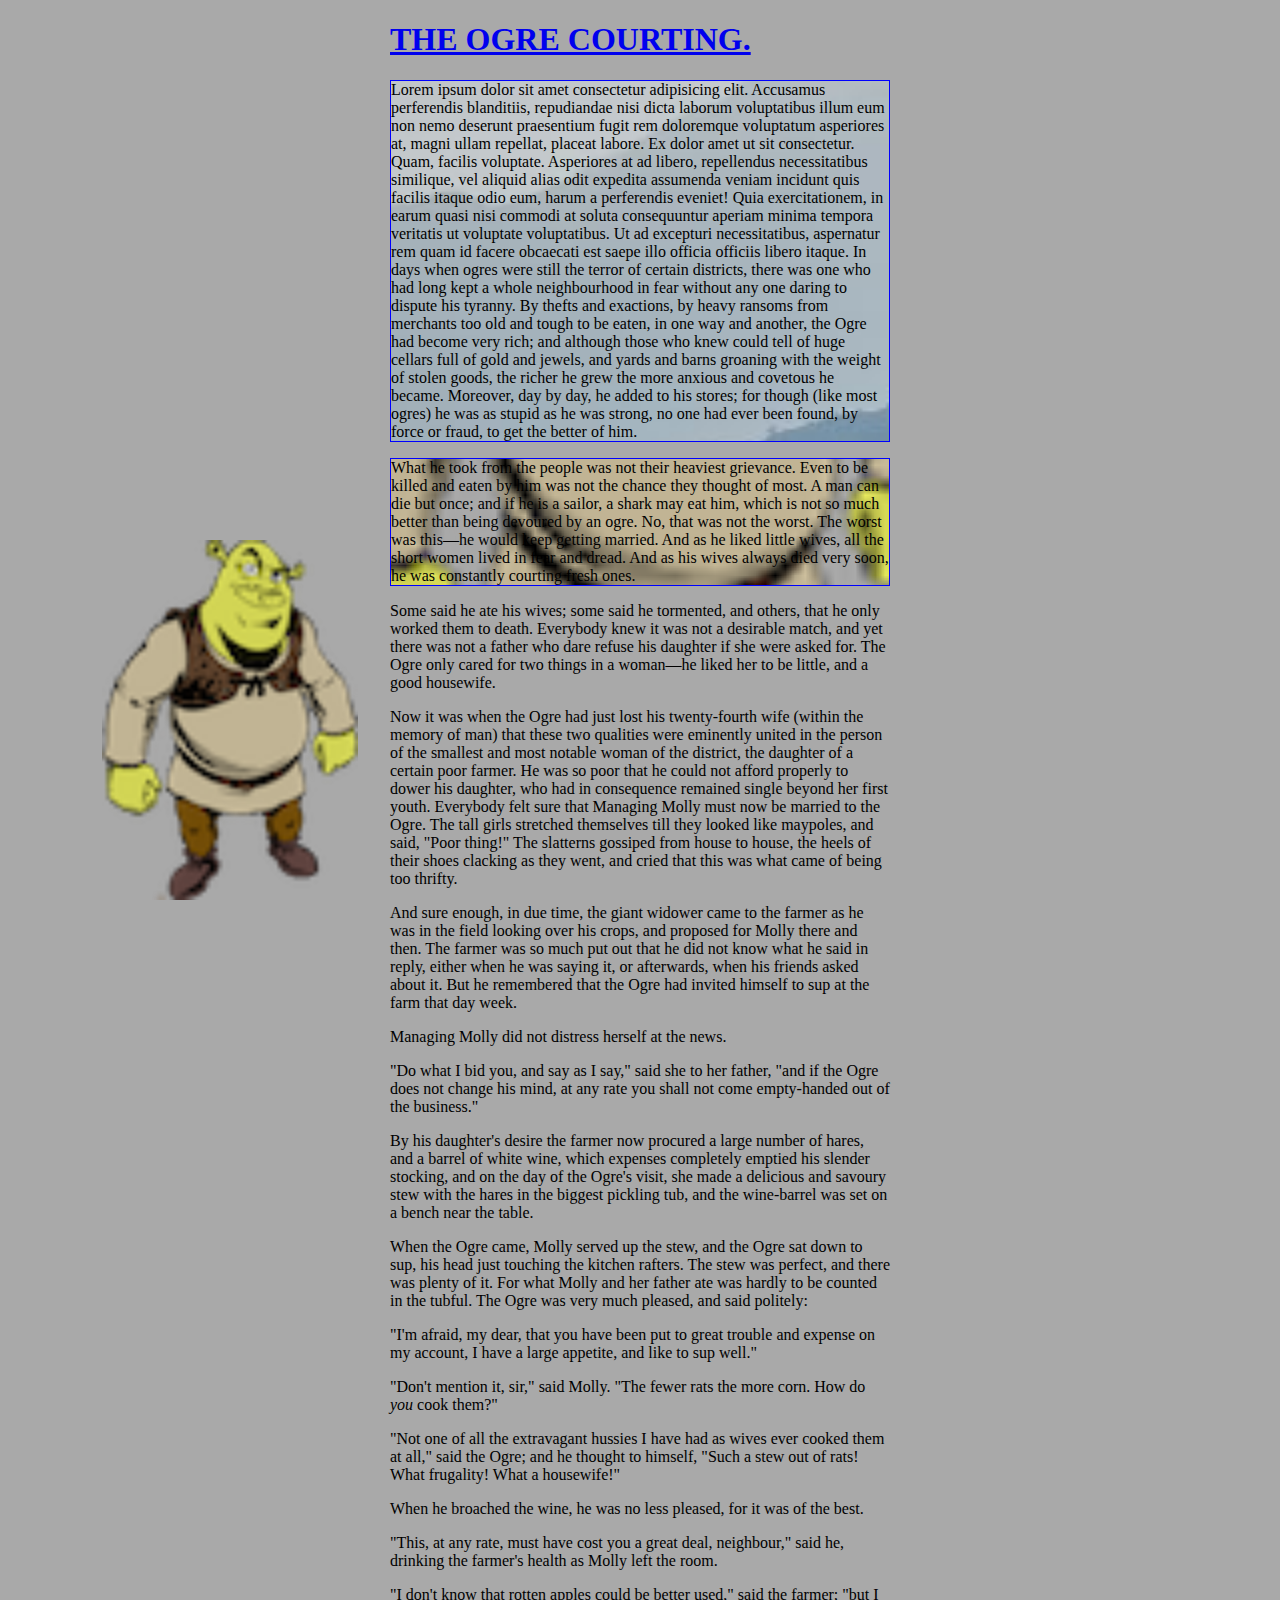
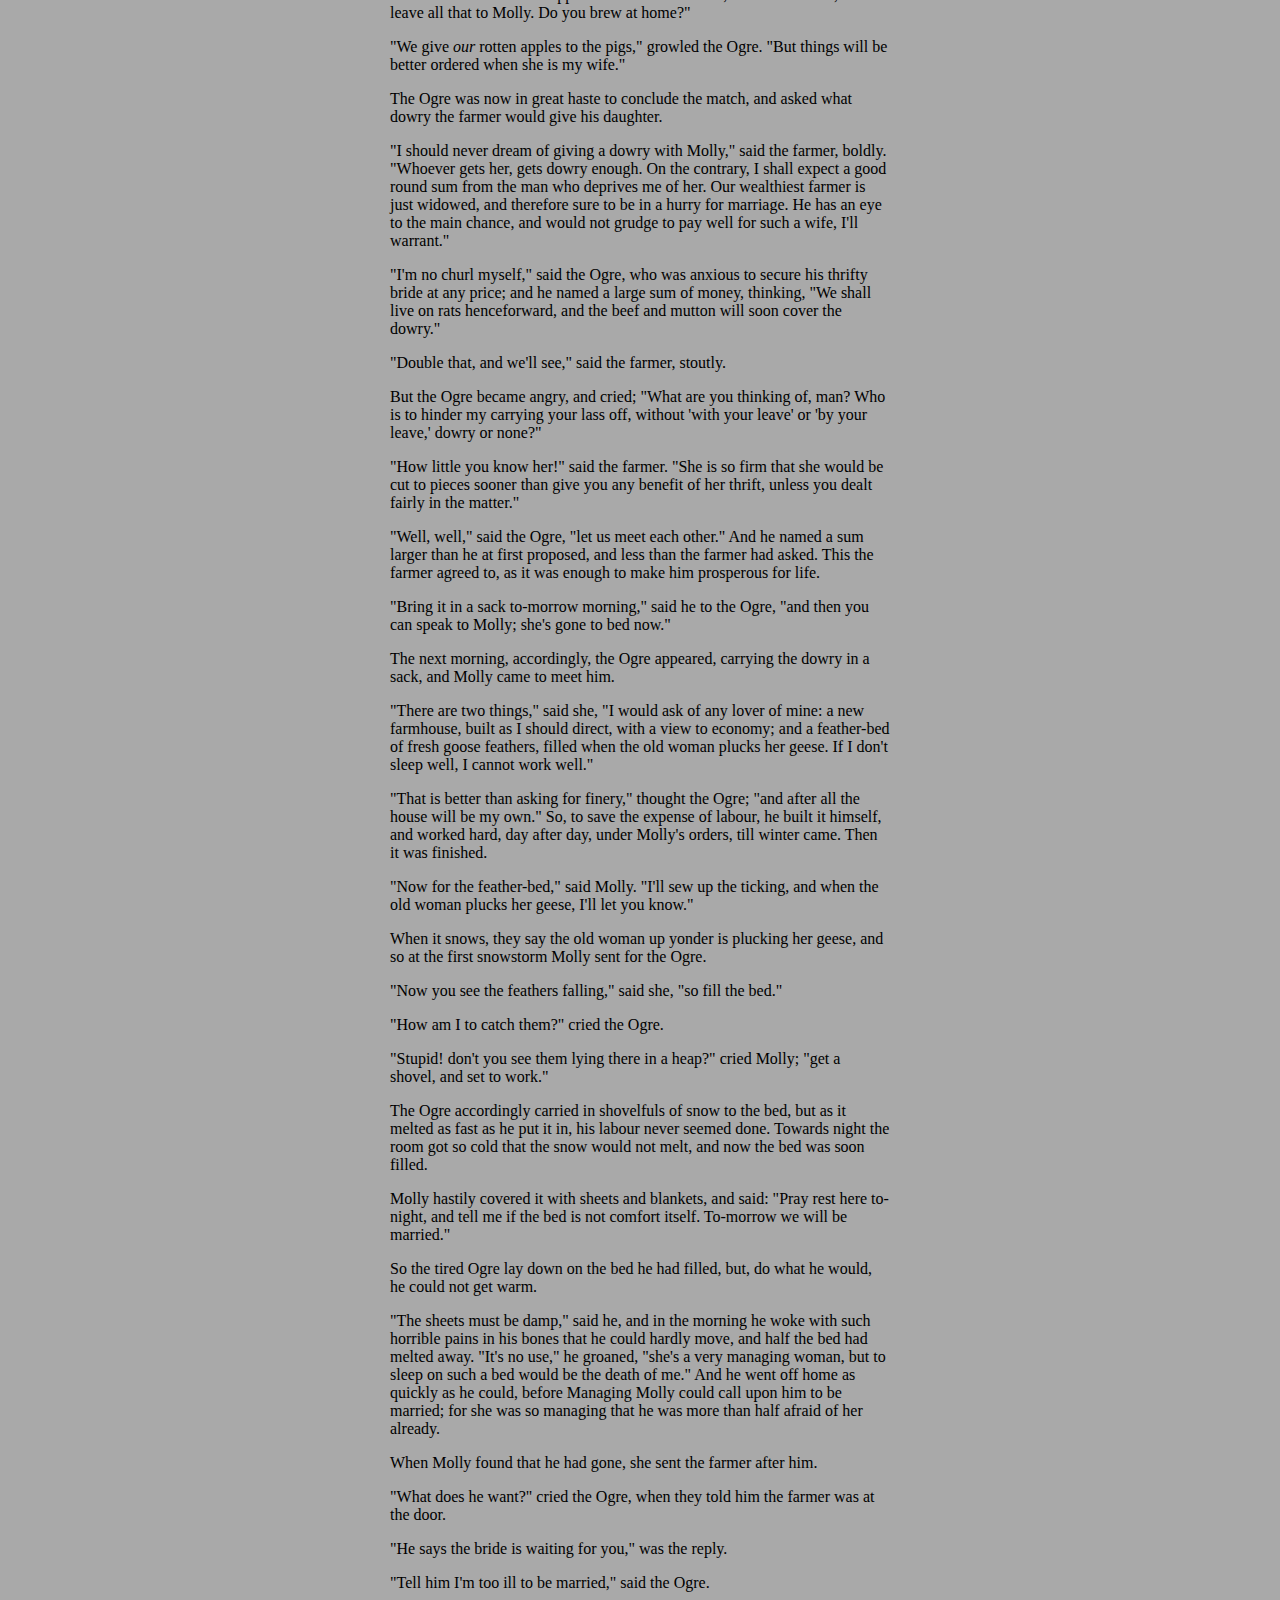
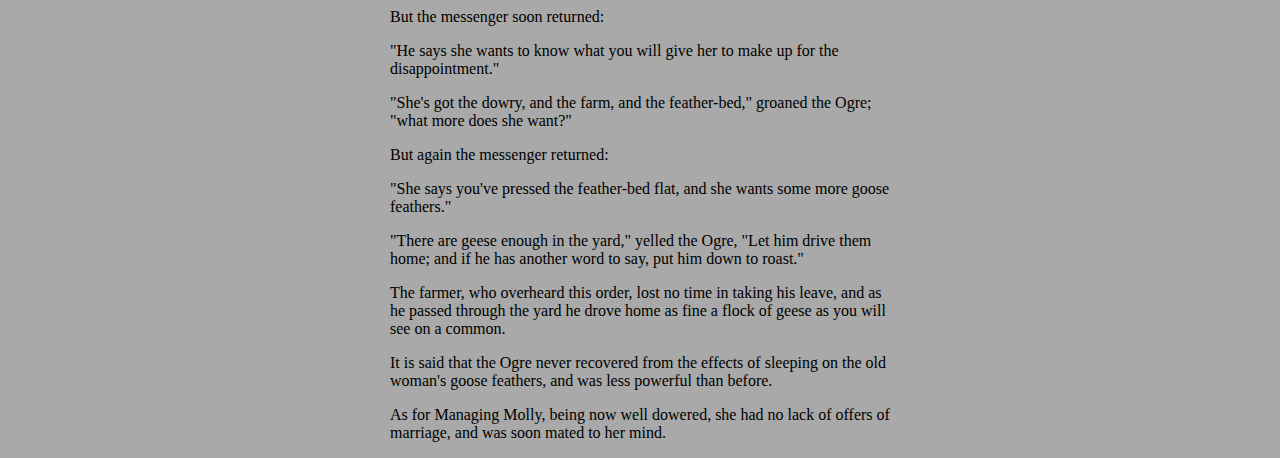
<file: Programmazione Web/es5/base/ogre-bg-start.html>
<!DOCTYPE html>
<html>
  <head>
    <title>The Ogre Courting BG</title>
    <style>
      
      body{
        background-color: darkgray;
        background-image: url("shrek.png");
        background-size: 20%;
        background-repeat: no-repeat;
        background-position: 10% bottom;
        background-attachment: fixed;
      }

      main{
        width: 500px;
        margin: 0 auto;
      }

      #first{
        border: 1px solid blue;
        background-color: darkgray;
        background-image: url("mountain.jpg");
        background-size: cover;
        background-repeat: no-repeat;
        background-position: center center;
        background-attachment: fixed;
        
      }

      #second{
        border: 1px solid blue;
        background-color: darkgray;
        background-image: url("shrek.png");
        background-size: contain;
        background-repeat: no-repeat;
        background-position: center center;
        background-attachment: fixed;
        
      }
      
      
    </style>
  </head>

  <body>
    <main>
      <h1><a href="#nogo">THE OGRE COURTING.</a></h1>

      <p id="first">
        Lorem ipsum dolor sit amet consectetur adipisicing elit. Accusamus perferendis blanditiis, repudiandae nisi dicta laborum voluptatibus illum eum non nemo deserunt praesentium fugit rem doloremque voluptatum asperiores at, magni ullam repellat, placeat labore. Ex dolor amet ut sit consectetur. Quam, facilis voluptate. Asperiores at ad libero, repellendus necessitatibus similique, vel aliquid alias odit expedita assumenda veniam incidunt quis facilis itaque odio eum, harum a perferendis eveniet! Quia exercitationem, in earum quasi nisi commodi at soluta consequuntur aperiam minima tempora veritatis ut voluptate voluptatibus. Ut ad excepturi necessitatibus, aspernatur rem quam id facere obcaecati est saepe illo officia officiis libero itaque.
        In days when ogres were still the terror of certain districts, there was
        one who had long kept a whole neighbourhood in fear without any one
        daring to dispute his tyranny. By thefts and exactions, by heavy ransoms
        from merchants too old and tough to be eaten, in one way and another,
        the Ogre had become very rich; and although those who knew could tell of
        huge cellars full of gold and jewels, and yards and barns groaning with
        the weight of stolen goods, the richer he grew the more anxious and
        covetous he became. Moreover, day by day, he added to his stores; for
        though <span>(like most ogres)</span> he was as stupid as he was strong,
        no one had ever been found, by force or fraud, to get the better of him.
      </p>

      <p id="second">
        What he took from the people was not their heaviest grievance. Even to
        be killed and eaten by him was not the chance they thought of most. A
        man can die but once; and if he is a sailor, a shark may eat him, which
        is not so much better than being devoured by an ogre. No, that was not
        the worst. The worst was this&mdash;he would keep getting married. And
        as he liked little wives, all the short women lived in fear and dread.
        And as his wives always died very soon, he was constantly courting fresh
        ones.
      </p>

      <p>
        Some said he ate his wives; some said he tormented, and others, that he
        only worked them to death. Everybody knew it was not a desirable match,
        and yet there was not a father who dare refuse his daughter if she were
        asked for. The Ogre only cared for two things in a woman&mdash;he liked
        her to be little, and a good housewife.
      </p>

      <p>
        Now it was when the Ogre had just lost his twenty-fourth wife (within
        the memory of man) that these two qualities were eminently united in the
        person of the smallest and most notable woman of the district, the
        daughter of a certain poor farmer. He was so poor that he could not
        afford properly to dower his daughter, who had in consequence remained
        single beyond her first youth. Everybody felt sure that Managing Molly
        must now be married to the Ogre. The tall girls stretched themselves
        till they looked like maypoles, and said, "Poor thing!" The slatterns
        gossiped from house to house, the heels of their shoes clacking as they
        went, and cried that this was what came of being too thrifty.
      </p>

      <p>
        And sure enough, in due time, the giant widower came to the farmer as he
        was in the field looking over his crops, and proposed for Molly there
        and then. The farmer was so much put out that he did not know what he
        said in reply, either when he was saying it, or afterwards, when his
        friends asked about it. But he remembered that the Ogre had invited
        himself to sup at the farm that day week.
      </p>

      <p>Managing Molly did not distress herself at the news.</p>

      <p>
        "Do what I bid you, and say as I say," said she to her father, "and if
        the Ogre does not change his mind, at any rate you shall not come
        empty-handed out of the business."
      </p>

      <p>
        By his daughter's desire the farmer now procured a large number of
        hares, and a barrel of white wine, which expenses completely emptied his
        slender stocking, and on the day of the Ogre's visit, she made a
        delicious and savoury stew with the hares in the biggest pickling tub,
        and the wine-barrel was set on a bench near the table.
      </p>

      <p>
        When the Ogre came, Molly served up the stew, and the Ogre sat down to
        sup, his head just touching the kitchen rafters. The stew was perfect,
        and there was plenty of it. For what Molly and her father ate was hardly
        to be counted in the tubful. The Ogre was very much pleased, and said
        politely:
      </p>

      <p>
        "I'm afraid, my dear, that you have been put to great trouble and
        expense on my account, I have a large appetite, and like to sup well."
      </p>

      <p>
        "Don't mention it, sir," said Molly. "The fewer rats the more corn. How
        do <i>you</i> cook them?"
      </p>

      <p>
        "Not one of all the extravagant hussies I have had as wives ever cooked
        them at all," said the Ogre; and he thought to himself, "Such a stew out
        of rats! What frugality! What a housewife!"
      </p>

      <p>
        When he broached the wine, he was no less pleased, for it was of the
        best.
      </p>

      <p>
        "This, at any rate, must have cost you a great deal, neighbour," said
        he, drinking the farmer's health as Molly left the room.
      </p>

      <p>
        "I don't know that rotten apples could be better used," said the farmer;
        "but I leave all that to Molly. Do you brew at home?"
      </p>

      <p>
        "We give <i>our</i> rotten apples to the pigs," growled the Ogre. "But
        things will be better ordered when she is my wife."
      </p>

      <p>
        The Ogre was now in great haste to conclude the match, and asked what
        dowry the farmer would give his daughter.
      </p>

      <p>
        "I should never dream of giving a dowry with Molly," said the farmer,
        boldly. "Whoever gets her, gets dowry enough. On the contrary, I shall
        expect a good round sum from the man who deprives me of her. Our
        wealthiest farmer is just widowed, and therefore sure to be in a hurry
        for marriage. He has an eye to the main chance, and would not grudge to
        pay well for such a wife, I'll warrant."
      </p>

      <p>
        "I'm no churl myself," said the Ogre, who was anxious to secure his
        thrifty bride at any price; and he named a large sum of money, thinking,
        "We shall live on rats henceforward, and the beef and mutton will soon
        cover the dowry."
      </p>

      <p>"Double that, and we'll see," said the farmer, stoutly.</p>

      <p>
        But the Ogre became angry, and cried; "What are you thinking of, man?
        Who is to hinder my carrying your lass off, without 'with your leave' or
        'by your leave,' dowry or none?"
      </p>

      <p>
        "How little you know her!" said the farmer. "She is so firm that she
        would be cut to pieces sooner than give you any benefit of her thrift,
        unless you dealt fairly in the matter."
      </p>

      <p>
        "Well, well," said the Ogre, "let us meet each other." And he named a
        sum larger than he at first proposed, and less than the farmer had
        asked. This the farmer agreed to, as it was enough to make him
        prosperous for life.
      </p>

      <p>
        "Bring it in a sack to-morrow morning," said he to the Ogre, "and then
        you can speak to Molly; she's gone to bed now."
      </p>

      <p>
        The next morning, accordingly, the Ogre appeared, carrying the dowry in
        a sack, and Molly came to meet him.
      </p>

      <p>
        "There are two things," said she, "I would ask of any lover of mine: a
        new farmhouse, built as I should direct, with a view to economy; and a
        feather-bed of fresh goose feathers, filled when the old woman plucks
        her geese. If I don't sleep well, I cannot work well."
      </p>

      <p>
        "That is better than asking for finery," thought the Ogre; "and after
        all the house will be my own." So, to save the expense of labour, he
        built it himself, and worked hard, day after day, under Molly's orders,
        till winter came. Then it was finished.
      </p>

      <p>
        "Now for the feather-bed," said Molly. "I'll sew up the ticking, and
        when the old woman plucks her geese, I'll let you know."
      </p>

      <p>
        When it snows, they say the old woman up yonder is plucking her geese,
        and so at the first snowstorm Molly sent for the Ogre.
      </p>

      <p>"Now you see the feathers falling," said she, "so fill the bed."</p>

      <p>"How am I to catch them?" cried the Ogre.</p>

      <p>
        "Stupid! don't you see them lying there in a heap?" cried Molly; "get a
        shovel, and set to work."
      </p>

      <p>
        The Ogre accordingly carried in shovelfuls of snow to the bed, but as it
        melted as fast as he put it in, his labour never seemed done. Towards
        night the room got so cold that the snow would not melt, and now the bed
        was soon filled.
      </p>

      <p>
        Molly hastily covered it with sheets and blankets, and said: "Pray rest
        here to-night, and tell me if the bed is not comfort itself. To-morrow
        we will be married."
      </p>

      <p>
        So the tired Ogre lay down on the bed he had filled, but, do what he
        would, he could not get warm.
      </p>

      <p>
        "The sheets must be damp," said he, and in the morning he woke with such
        horrible pains in his bones that he could hardly move, and half the bed
        had melted away. "It's no use," he groaned, "she's a very managing
        woman, but to sleep on such a bed would be the death of me." And he went
        off home as quickly as he could, before Managing Molly could call upon
        him to be married; for she was so managing that he was more than half
        afraid of her already.
      </p>

      <p>When Molly found that he had gone, she sent the farmer after him.</p>

      <p>
        "What does he want?" cried the Ogre, when they told him the farmer was
        at the door.
      </p>

      <p>"He says the bride is waiting for you," was the reply.</p>

      <p>"Tell him I'm too ill to be married," said the Ogre.</p>

      <p>But the messenger soon returned:</p>

      <p>
        "He says she wants to know what you will give her to make up for the
        disappointment."
      </p>

      <p>
        "She's got the dowry, and the farm, and the feather-bed," groaned the
        Ogre; "what more does she want?"
      </p>

      <p>But again the messenger returned:</p>

      <p>
        "She says you've pressed the feather-bed flat, and she wants some more
        goose feathers."
      </p>

      <p>
        "There are geese enough in the yard," yelled the Ogre, "Let him drive
        them home; and if he has another word to say, put him down to roast."
      </p>

      <p>
        The farmer, who overheard this order, lost no time in taking his leave,
        and as he passed through the yard he drove home as fine a flock of geese
        as you will see on a common.
      </p>

      <p>
        It is said that the Ogre never recovered from the effects of sleeping on
        the old woman's goose feathers, and was less powerful than before.
      </p>

      <p>
        As for Managing Molly, being now well dowered, she had no lack of offers
        of marriage, and was soon mated to her mind.
      </p>
    </main>
  </body>
</html>
</file>
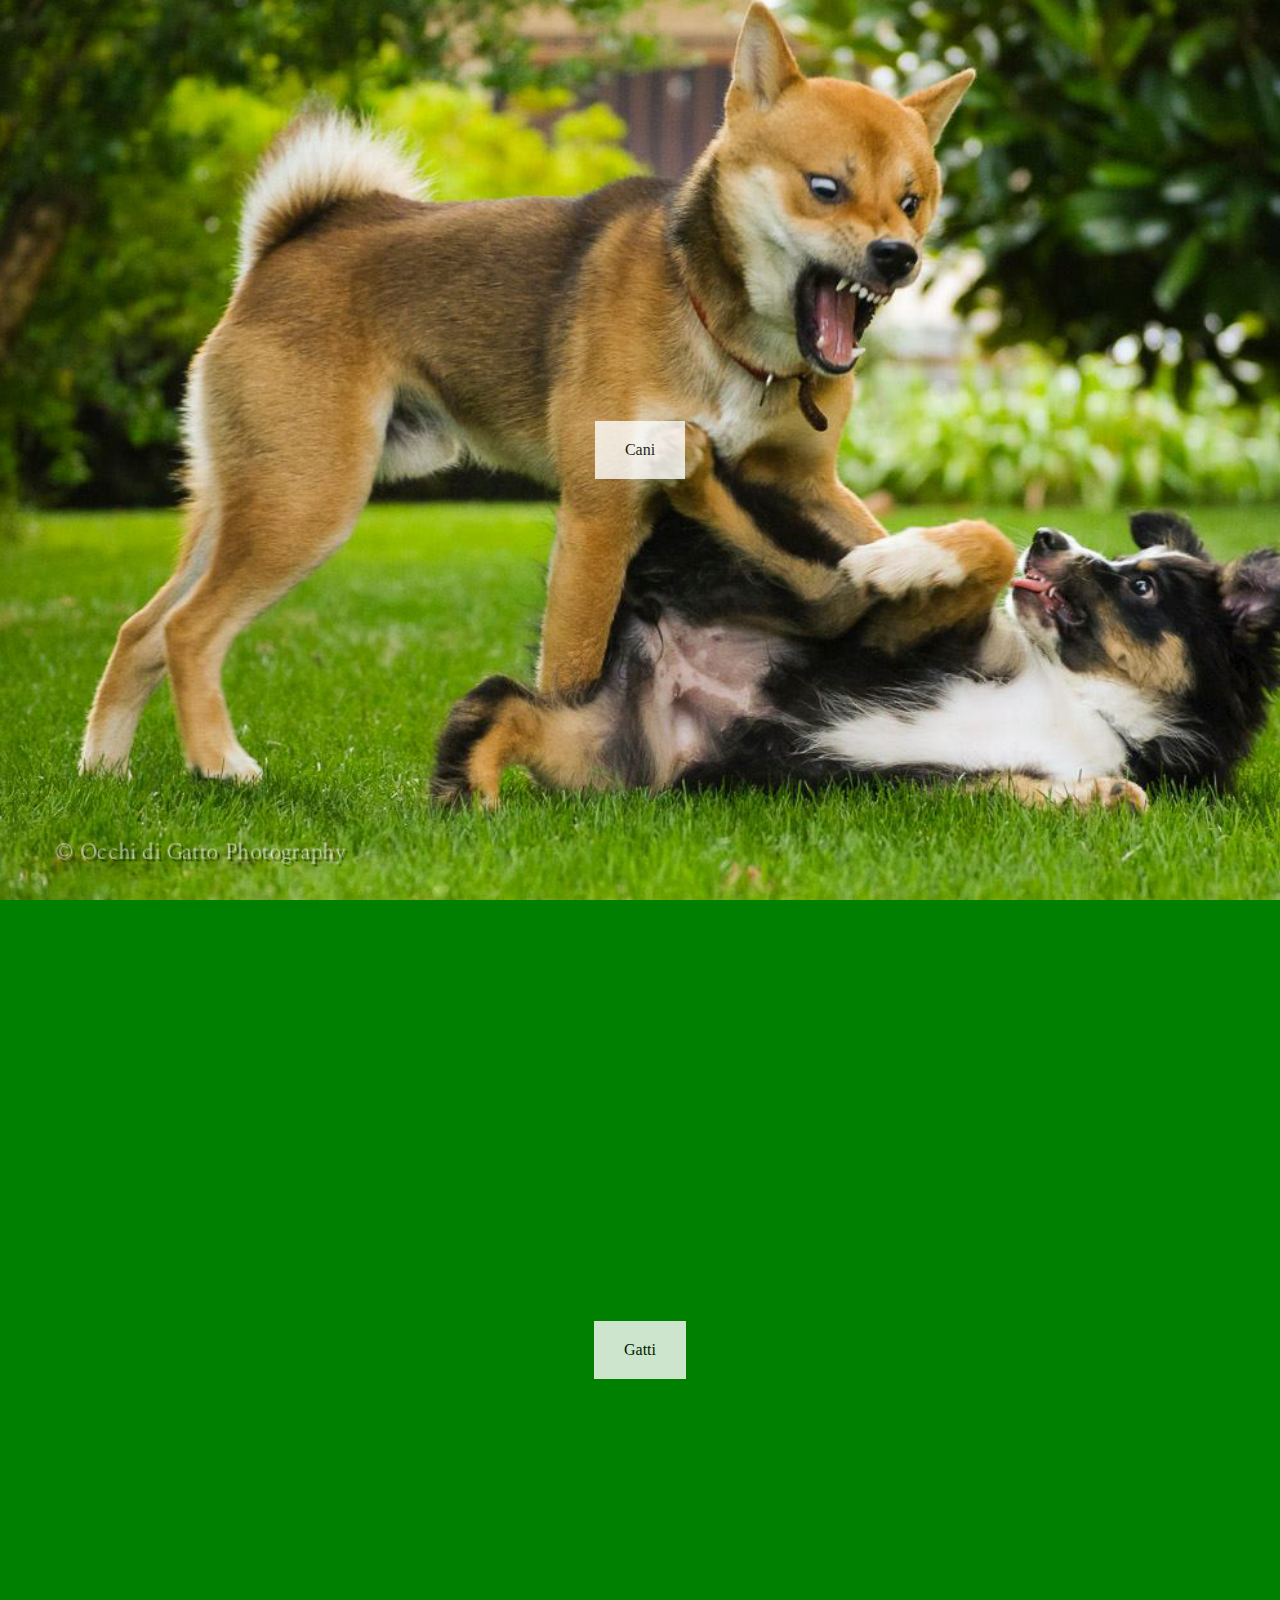
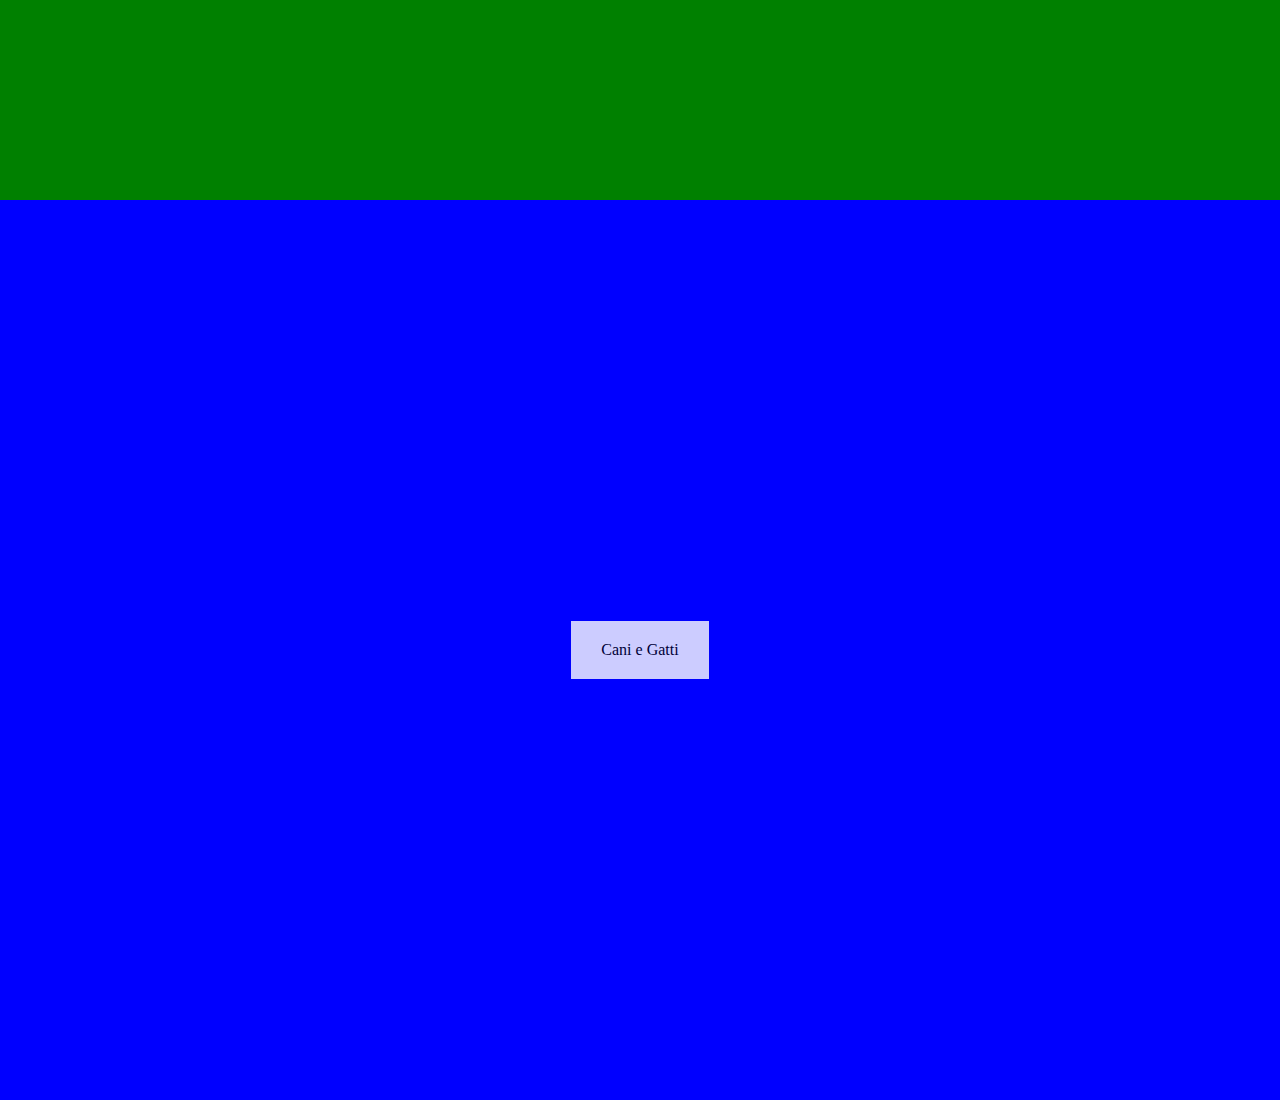
<file: Programmazione Web/es5/cani/index-fin.html>
<!DOCTYPE html>
<html lang="en">
<head>
    <meta charset="UTF-8">
    <meta name="viewport" content="width=device-width, initial-scale=1.0">
    <title>Document</title>
    <style>
    
    *{
        box-sizing: border-box;
        margin: 0;
    }

    html, body{
        margin: 0;
        width: 100%;
        height: 100%;
    }

    section{
        width: 100%;
        height: 100%;
        background-attachment: fixed;

        text-align: center;
        display: flex;
    }

    #cani{
        background-color: red;
        background-image: url("bg-cani.jpg");
        background-size: cover;        
    }        

    #gatti{
        background-color: green;
        background-image: url("bg-gatti.jpg");
        background-size: cover;
    }

    #can-gat{
        background-color: blue;
        background-image: url("bg-cangat.jpg");
        background-size: cover;
    }

    section p{
        margin: auto;
        padding: 20px 30px;
        background-color: #fff;
        opacity: 0.8;  

        width: fit-content;      
    }

    </style>
</head>
<body>
    <section id="cani"><p>Cani</p></section>  
    <section id="gatti"><p>Gatti</p></section>
    <section id="can-gat"><p>Cani e Gatti</p></section>
</body>
</html>
</file>
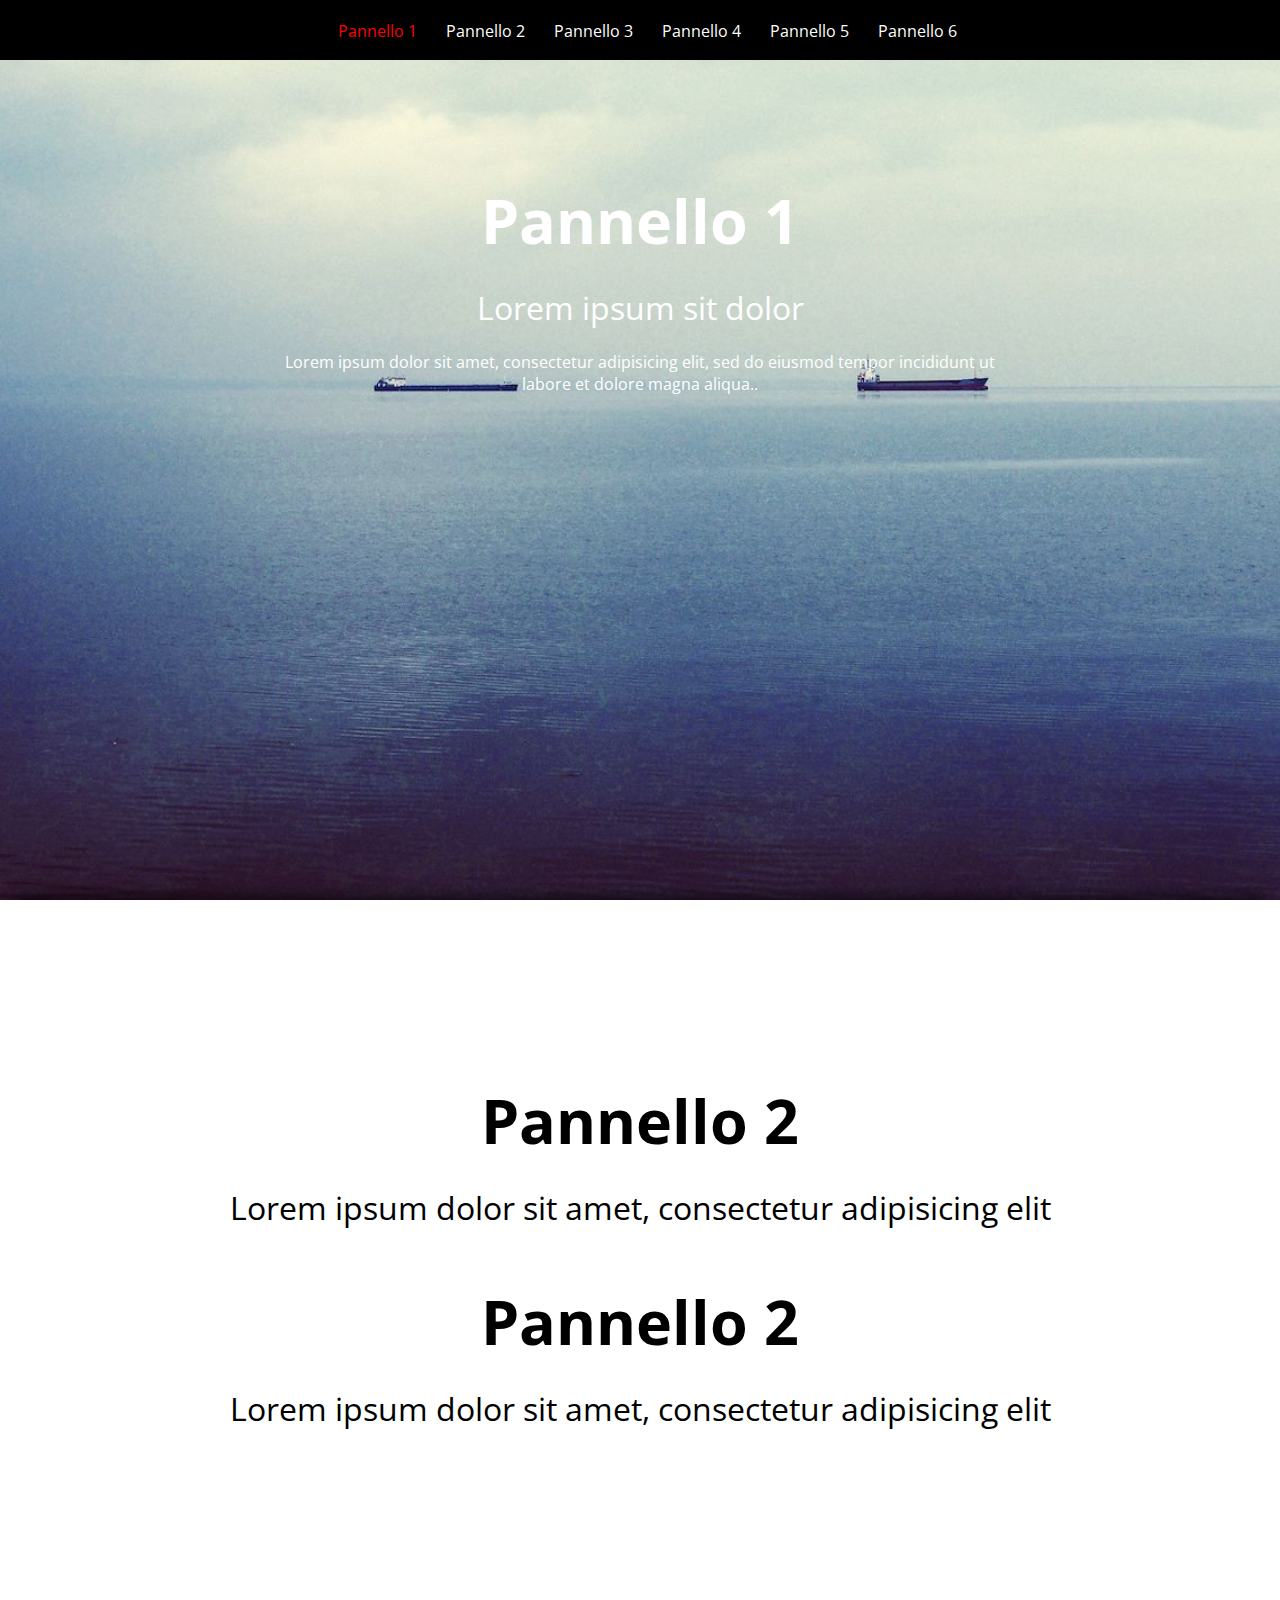
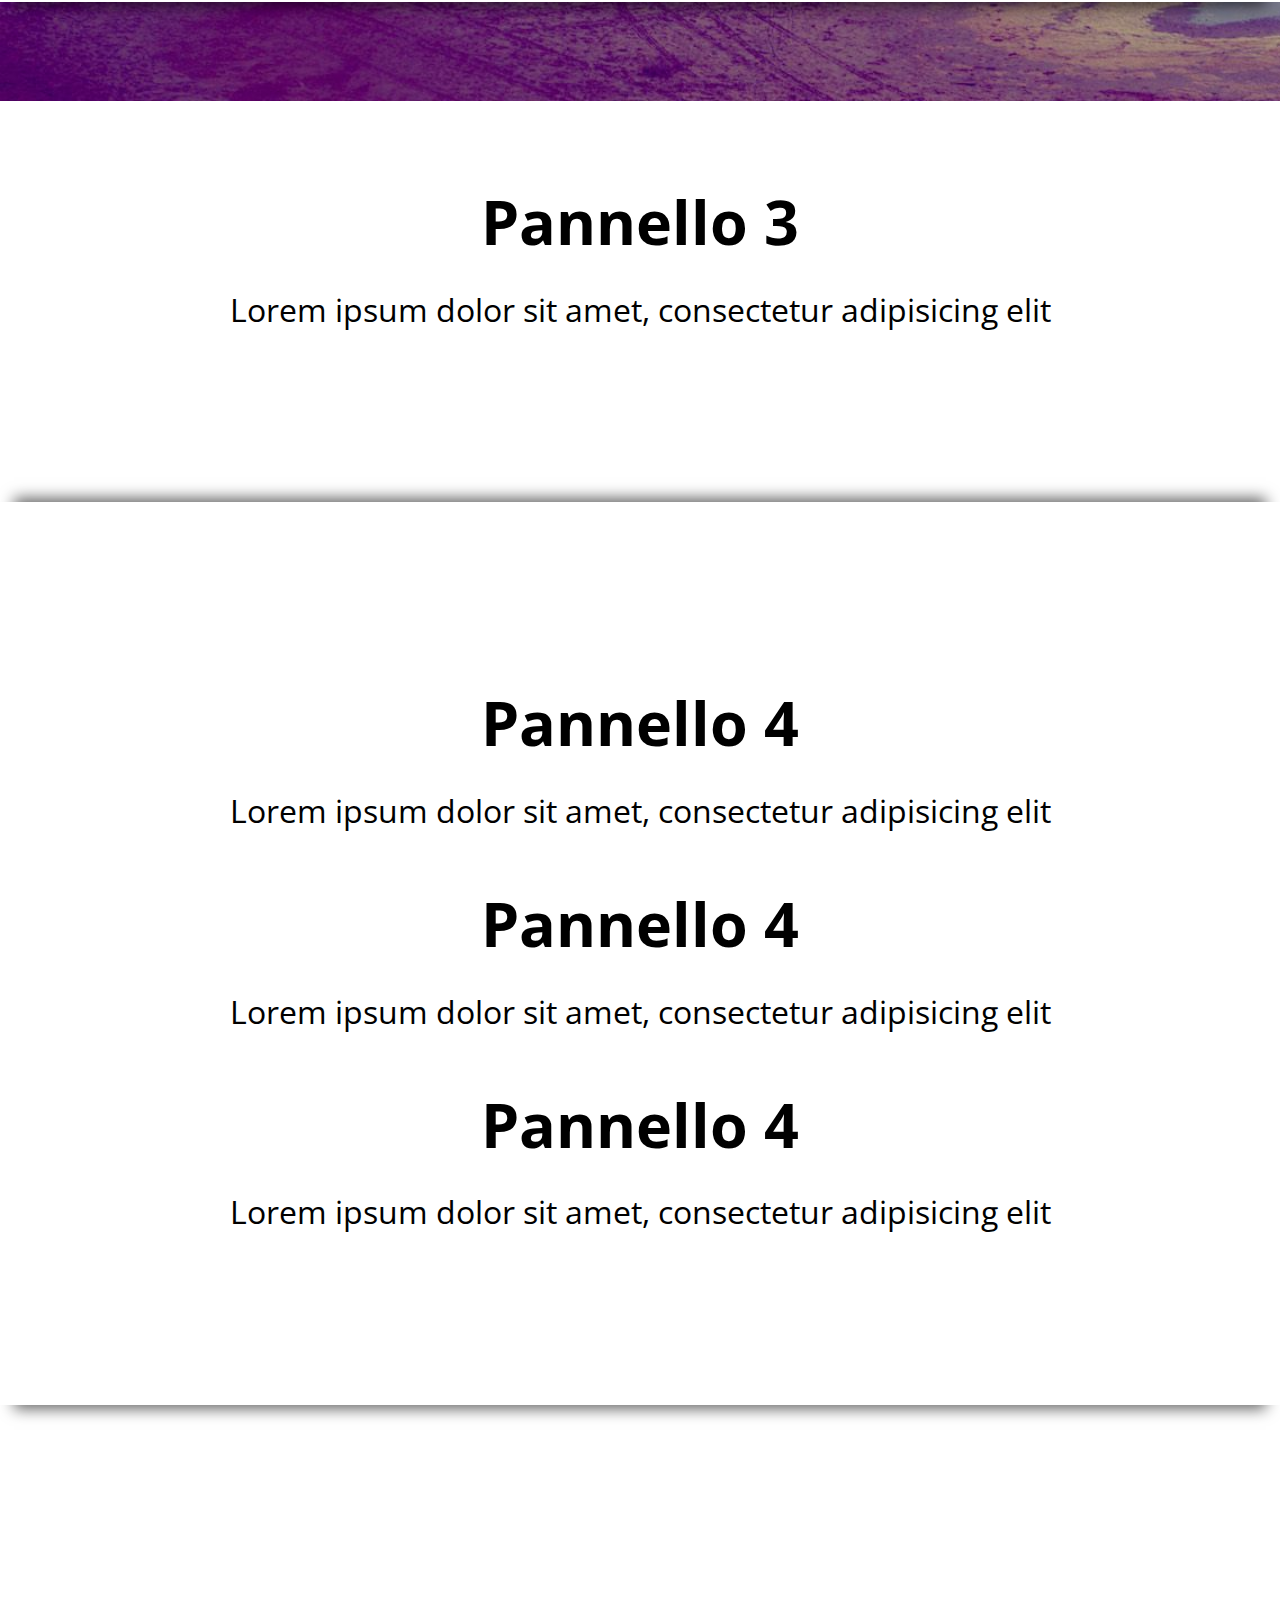
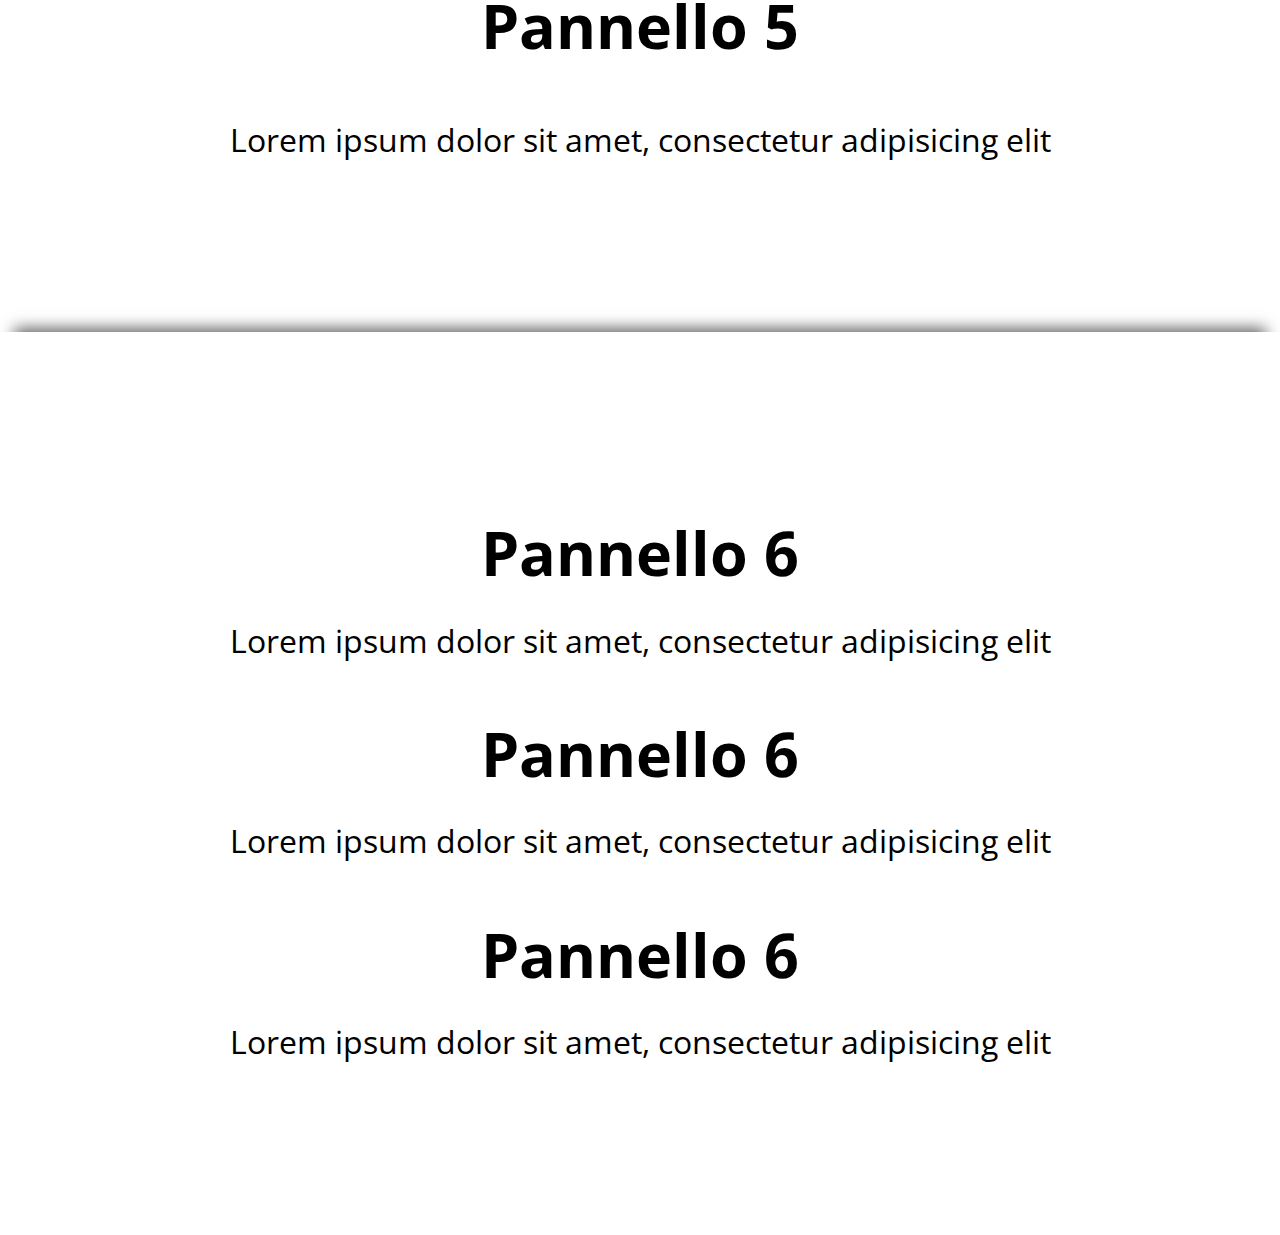
<file: Programmazione Web/es5/parallasse/es-bg-parallax/demo-finale.html>
<!DOCTYPE HTML>
<!--[if lt IE 7]><html class="no-js lt-ie9 lt-ie8 lt-ie7"><![endif]-->
<!--[if IE 7]><html class="no-js lt-ie9 lt-ie8"><![endif]-->
<!--[if IE 8]><html class="no-js lt-ie9"><![endif]-->
<!--[if gt IE 8]><!--><html class="no-js"><!--<![endif]-->
<head>
	<meta http-equiv="Content-Type" content="text/html; charset=utf-8"/>
	<meta name="viewport" content="width=device-width, initial-scale = 1.0, user-scalable = no">
	<title>Pagina singola con effetto parallax - Demo - HTML.it</title>
	<link href='http://fonts.googleapis.com/css?family=Open+Sans:400,700,600' rel='stylesheet' type='text/css'>
	<link rel="stylesheet" href="css/griglia.css" type="text/css" media="screen">
	<link rel="stylesheet" href="css/stile.css" type="text/css" media="screen">
	<!--[if lt IE 9]><script src="http://html5shiv.googlecode.com/svn/trunk/html5.js"></script><![endif]-->
</head>

<body>

	<header class="menu">
		<div class="container">
		<nav>
				<ul class="navigation">
					<li><a href="#slide1">Pannello 1</a></li>
					<li><a href="#slide2">Pannello 2</a></li>
					<li><a href="#slide3">Pannello 3</a></li>
					<li><a href="#slide4">Pannello 4</a></li>
					<li><a href="#slide5">Pannello 5</a></li>
					<li><a href="#slide6">Pannello 6</a></li>
				</ul>
			</nav>
		</div> 
	</header>


	<section class="slide" id="slide1"  data-stellar-background-ratio="0.5">
		<div class="container">
   <div class="row">
			<div class="col-sm-8 col-sm-offset-2">
				<h1 class="text-white">Pannello 1</h1>
				<h2 class="text-white">Lorem ipsum sit dolor</h2>
				<p  class="text-white">Lorem ipsum dolor sit amet, consectetur adipisicing elit, sed do eiusmod tempor incididunt ut labore et dolore magna aliqua.</a>.</p>
			</div>
			</div> 
		</div>
	</section>


<section class="slide" id="slide2">
		<div class="container">
   <div class="row">
			<div class="col-sm-12">
				<h1>Pannello 2</h1>
				<h2>Lorem ipsum dolor sit amet, consectetur adipisicing elit</h2>
			</div>
   </div>
   <div class="row">
			<div class="col-sm-12">
				<h1>Pannello 2</h1>
				<h2>Lorem ipsum dolor sit amet, consectetur adipisicing elit</h2>
			</div>
   </div>
  </div>
	</section>

	<section class="slide" id="slide3" data-stellar-background-ratio="0.5">
		<div class="container">
   <div class="row">
			<div class="col-sm-12">
				<h1>Pannello 3</h1>
				<h2>Lorem ipsum dolor sit amet, consectetur adipisicing elit</h2>
			</div>
   </div>
		</div>
	</section>



	<section class="slide" id="slide4">
		<div class="container">
   <div class="row">
			<div class="col-sm-12">
				<h1>Pannello 4</h1>
				<h2>Lorem ipsum dolor sit amet, consectetur adipisicing elit</h2>
			</div>
   </div>
   <div class="row">
			<div class="col-sm-12">
				<h1>Pannello 4</h1>
				<h2>Lorem ipsum dolor sit amet, consectetur adipisicing elit</h2>
			</div>
   </div>
   <div class="row">
			<div class="col-sm-12">
				<h1>Pannello 4</h1>
				<h2>Lorem ipsum dolor sit amet, consectetur adipisicing elit</h2>
			</div>
   </div>
  </div>
	</section>



	<section class="slide" id="slide5" data-stellar-background-ratio="0.5">
		<div class="container">
   <div class="row">
			<div class="col-sm-12">
				<h1>Pannello 5</h1>
				<h2><div class="row"></h2>
				<h2>Lorem ipsum dolor sit amet, consectetur adipisicing elit</h2>
			</div>
   </div>
		</div>
	</section>
 
 
 <section class="slide" id="slide6">
		<div class="container">
   <div class="row">
			<div class="col-sm-12">
				<h1>Pannello 6</h1>
				<h2>Lorem ipsum dolor sit amet, consectetur adipisicing elit</h2>
			</div>
   </div>
   <div class="row">
			<div class="col-sm-12">
				<h1>Pannello 6</h1>
				<h2>Lorem ipsum dolor sit amet, consectetur adipisicing elit</h2>
			</div>
   </div>
   <div class="row">
			<div class="col-sm-12">
				<h1>Pannello 6</h1>
				<h2>Lorem ipsum dolor sit amet, consectetur adipisicing elit</h2>
			</div>
   </div>
  </div>
	</section>
	
	<script src="http://ajax.googleapis.com/ajax/libs/jquery/1.7.2/jquery.min.js"></script>
	<script src="js/jquery.stellar.min.js"></script>
	<script>
 	jQuery(document).ready(function ($) {
   $(window).stellar();
  });
 </script>

	<script src="js/jquery.singlePageNav.min.js"></script>
	<script>
  $('.navigation').singlePageNav({
       
       updateHash: true
       
   });
 </script>

</body>
</html>
</file>
<file: Programmazione Web/es5/parallasse/es-bg-fisso-1/css/style.css>
/* -------------------------------- 

Primary style

-------------------------------- */
html * {
  -webkit-font-smoothing: antialiased;
  -moz-osx-font-smoothing: grayscale;
}

*, *:after, *:before {
  -webkit-box-sizing: border-box;
  -moz-box-sizing: border-box;
  box-sizing: border-box;
}

body {
  font-size: 100%;
  font-family: "Roboto", sans-serif;
  color: #3d3536;
  background-color: white;
}

body, html {
  /* important */
  height: 100%;
}

a {
  color: #b4d7a8;
  text-decoration: none;
}

/* -------------------------------- 

Modules - reusable parts of our design

-------------------------------- */
.cd-container {
  /* this class is used to give a max-width to the element it is applied to, and center it horizontally when it reaches that max-width */
  width: 90%;
  max-width: 768px;
  margin: 0 auto;
}
.cd-container::after {
  /* clearfix */
  content: '';
  display: table;
  clear: both;
}

/* -------------------------------- 

Main components 

-------------------------------- */
.cd-header {
  position: fixed;
  top: 0;
  left: 0;
  width: 100%;
  height: 50px;
  background: rgba(255, 255, 255, 0.95);
  box-shadow: 0 1px 2px rgba(0, 0, 0, 0.2);
  z-index: 2;
}
.cd-header:after {
  content: "";
  display: table;
  clear: both;
}
.cd-header #cd-logo {
  float: left;
  margin: 13px 0 0 5%;
}
.cd-header #cd-logo img {
  display: block;
}
@media only screen and (min-width: 768px) {
  .cd-header {
    height: 70px;
  }
  .cd-header #cd-logo {
    margin: 23px 0 0 5%;
  }
}

.cd-main-nav {
  float: right;
  margin-right: 5%;
  width: 44px;
  height: 100%;
  background: url("../img/cd-icon-menu.svg") no-repeat center center;
  background-size: 44px 44px;
  cursor: pointer;
}
.cd-main-nav ul {
  position: absolute;
  top: 0;
  left: 0;
  width: 100%;
  -webkit-transform: translateY(-100%);
  -moz-transform: translateY(-100%);
  -ms-transform: translateY(-100%);
  -o-transform: translateY(-100%);
  transform: translateY(-100%);
}
.cd-main-nav ul.is-visible {
  -webkit-transform: translateY(50px);
  -moz-transform: translateY(50px);
  -ms-transform: translateY(50px);
  -o-transform: translateY(50px);
  transform: translateY(50px);
}
.cd-main-nav a {
  display: block;
  height: 50px;
  line-height: 50px;
  padding-left: 5%;
  background: #2f292a;
  border-top: 1px solid #453c3d;
  color: #8e7d7f;
}
@media only screen and (min-width: 768px) {
  .cd-main-nav {
    width: auto;
    height: auto;
    background: none;
    cursor: auto;
  }
  .cd-main-nav ul {
    position: static;
    width: auto;
    -webkit-transform: translateY(0);
    -moz-transform: translateY(0);
    -ms-transform: translateY(0);
    -o-transform: translateY(0);
    transform: translateY(0);
    line-height: 70px;
  }
  .cd-main-nav ul.is-visible {
    -webkit-transform: translateY(0);
    -moz-transform: translateY(0);
    -ms-transform: translateY(0);
    -o-transform: translateY(0);
    transform: translateY(0);
  }
  .cd-main-nav li {
    display: inline-block;
    margin-left: 1em;
  }
  .cd-main-nav a {
    display: inline-block;
    height: auto;
    line-height: normal;
    background: transparent;
    padding: .6em 1em;
    border-top: none;
    color: #3d3536;
    text-transform: uppercase;
    font-weight: bold;
    font-size: 14px;
    font-size: 0.875rem;
  }
  .no-touch .cd-main-nav a:hover {
    color: #99a478;
  }
}

.cd-main-content {
  /* you need to assign a min-height to the main content so that the children can inherit it*/
  height: 100%;
  position: relative;
  z-index: 1;
}

.cd-fixed-bg {
  position: relative;
  min-height: 100%;
  background-size: cover;
  background-repeat: no-repeat;
  background-position: center center;
  z-index: 1;
}
.cd-fixed-bg h1, .cd-fixed-bg h2 {
  position: absolute;
  left: 50%;
  top: 50%;
  bottom: auto;
  right: auto;
  -webkit-transform: translateX(-50%) translateY(-50%);
  -moz-transform: translateX(-50%) translateY(-50%);
  -ms-transform: translateX(-50%) translateY(-50%);
  -o-transform: translateX(-50%) translateY(-50%);
  transform: translateX(-50%) translateY(-50%);
  width: 90%;
  max-width: 1170px;
  text-align: center;
  font-size: 30px;
  font-size: 1.875rem;
  text-shadow: 0 1px 3px rgba(0, 0, 0, 0.3);
  color: white;
}
.cd-fixed-bg.cd-bg-1 {
  background-image: url("../img/cd-background-1.jpg");
}
.cd-fixed-bg.cd-bg-2 {
  background-image: url("../img/cd-background-2.jpg");
}
.cd-fixed-bg.cd-bg-3 {
  background-image: url("../img/cd-background-3.jpg");
}
.cd-fixed-bg.cd-bg-4 {
  background-image: url("../img/cd-background-4.jpg");
}
@media only screen and (min-width: 768px) {
  .cd-fixed-bg h1, .cd-fixed-bg h2 {
    font-size: 36px;
  }
}
@media only screen and (min-width: 1170px) {
  .cd-fixed-bg {
    background-attachment: fixed;
  }
  .cd-fixed-bg h1, .cd-fixed-bg h2 {
    font-size: 48px;
    font-weight: 300;
  }
}

.cd-scrolling-bg {
  position: relative;
  min-height: 100%;
  padding: 4em 0;
  line-height: 1.6;
  box-shadow: 0 0 50px rgba(0, 0, 0, 0.5);
  z-index: 2;
}
.cd-scrolling-bg.cd-color-1 {
  background-color: #3d3536;
  color: #a6989a;
}
.cd-scrolling-bg.cd-color-2 {
  background-color: #99a478;
  color: #3d3536;
}
.cd-scrolling-bg.cd-color-3 {
  background-color: #b4d7a8;
  color: #3d3536;
}
@media only screen and (min-width: 768px) {
  .cd-scrolling-bg {
    padding: 8em 0;
    font-size: 20px;
    font-size: 1.25rem;
    line-height: 2;
    font-weight: 300;
  }
}
</file>
<file: Programmazione Web/es5/parallasse/es-bg-fisso-2/css/style.css>
/* -------------------------------- 

Primary style

-------------------------------- */
*, *::after, *::before {
  -webkit-box-sizing: border-box;
  -moz-box-sizing: border-box;
  box-sizing: border-box;
}

html, body {
  height: 100%;
}

html {
  font-size: 62.5%;
}

body {
  font-size: 1.6rem;
  font-family: "Open Sans", sans-serif;
  color: #0f594d;
  background-color: #f2e6cd;
}
@media only screen and (min-width: 1048px) {
  body {
    /* hide horizontal scroll bar in IE */
    overflow-x: hidden;
  }
}

a {
  color: #93a748;
  text-decoration: none;
}

/* -------------------------------- 

Main Components 

-------------------------------- */
.cd-header {
  position: relative;
  height: 100%;
  background-color: #93a748;
  box-shadow: 0 4px 20px rgba(0, 0, 0, 0.3);
  z-index: 1;
}
.cd-header h1 {
  width: 90%;
  color: #f2e6cd;
  text-align: center;
  font-size: 2.2rem;
  -webkit-font-smoothing: antialiased;
  -moz-osx-font-smoothing: grayscale;
  position: absolute;
  left: 50%;
  top: 50%;
  bottom: auto;
  right: auto;
  -webkit-transform: translateX(-50%) translateY(-50%);
  -moz-transform: translateX(-50%) translateY(-50%);
  -ms-transform: translateX(-50%) translateY(-50%);
  -o-transform: translateX(-50%) translateY(-50%);
  transform: translateX(-50%) translateY(-50%);
}
@media only screen and (min-width: 768px) {
  .cd-header h1 {
    font-size: 3.6rem;
    font-weight: 300;
  }
}

.cd-fixed-background {
  position: relative;
  padding: 3em 5% 0;
  background-repeat: no-repeat;
  background-size: cover;
  background-position: center center;
}
.cd-fixed-background h2, .cd-fixed-background p {
  color: #f2e6cd;
  -webkit-font-smoothing: antialiased;
  -moz-osx-font-smoothing: grayscale;
}
.cd-fixed-background h2 {
  font-size: 2.4rem;
  margin-bottom: 1em;
}
.cd-fixed-background p {
  line-height: 1.6;
  font-family: "Merriweather", serif;
}
.cd-fixed-background .light-background h2, .cd-fixed-background .light-background p {
  color: #0f594d;
}
.cd-fixed-background .cd-content::after {
  /* phone image on small devices */
  content: '';
  display: block;
  width: 100%;
  padding: 60% 0;
  margin: 2em auto 0;
}
.cd-fixed-background.img-1 {
  background-color: #bf5138;
}
.cd-fixed-background.img-1 .cd-content::after {
  background: url("../img/img-mobile-1.jpg") no-repeat;
  background-size: 100% auto;
}
.cd-fixed-background.img-2 {
  background-color: #f2e6cd;
}
.cd-fixed-background.img-2 .cd-content::after {
  background: url("../img/img-mobile-2.jpg") no-repeat;
  background-size: 100% auto;
}
.cd-fixed-background.img-3 {
  background-color: #0f594d;
}
.cd-fixed-background.img-3 .cd-content::after {
  background: url("../img/img-mobile-3.jpg") no-repeat;
  background-size: 100% auto;
}
.cd-fixed-background.img-4 {
  background-color: #db9537;
}
.cd-fixed-background.img-4 .cd-content::after {
  background: url("../img/img-mobile-4.jpg") no-repeat;
  background-size: 100% auto;
}
@media only screen and (min-width: 768px) {
  .cd-fixed-background {
    height: 100%;
    padding: 0;
  }
  .cd-fixed-background h2 {
    font-size: 3.6rem;
    font-weight: 300;
  }
  .cd-fixed-background p {
    font-size: 1.8rem;
    line-height: 1.8;
  }
  .cd-fixed-background .cd-content {
    width: 50%;
    position: absolute;
    left: 5%;
    top: 50%;
    bottom: auto;
    -webkit-transform: translateY(-50%);
    -moz-transform: translateY(-50%);
    -ms-transform: translateY(-50%);
    -o-transform: translateY(-50%);
    transform: translateY(-50%);
  }
  .cd-fixed-background .cd-content::after {
    display: none !important;
  }
  .cd-fixed-background.img-1 {
    background-image: url("../img/img-1.jpg");
  }
  .cd-fixed-background.img-2 {
    background-image: url("../img/img-2.jpg");
  }
  .cd-fixed-background.img-3 {
    background-image: url("../img/img-3.jpg");
  }
  .cd-fixed-background.img-4 {
    background-image: url("../img/img-4.jpg");
  }
}
@media only screen and (min-width: 1048px) {
  .cd-fixed-background {
    background-attachment: fixed;
  }
  .cd-fixed-background .cd-content {
    width: 40%;
    left: 10%;
  }
}

.cd-vertical-nav {
  position: fixed;
  z-index: 2;
  right: 3%;
  top: 50%;
  bottom: auto;
  -webkit-transform: translateY(-50%);
  -moz-transform: translateY(-50%);
  -ms-transform: translateY(-50%);
  -o-transform: translateY(-50%);
  transform: translateY(-50%);
  display: none;
}
.cd-vertical-nav a {
  display: block;
  height: 40px;
  width: 40px;
  /* image replace */
  overflow: hidden;
  text-indent: 100%;
  white-space: nowrap;
  background: transparent url(../img/cd-icon-arrow.svg) no-repeat center center;
  -webkit-transition: opacity 0.2s 0s, visibility 0.2s 0s;
  -moz-transition: opacity 0.2s 0s, visibility 0.2s 0s;
  transition: opacity 0.2s 0s, visibility 0.2s 0s;
}
.cd-vertical-nav a.cd-prev {
  -webkit-transform: rotate(180deg);
  -moz-transform: rotate(180deg);
  -ms-transform: rotate(180deg);
  -o-transform: rotate(180deg);
  transform: rotate(180deg);
  margin-bottom: 10px;
}
.cd-vertical-nav a.inactive {
  visibility: hidden;
  opacity: 0;
  -webkit-transition: opacity 0.2s 0s, visibility 0s 0.2s;
  -moz-transition: opacity 0.2s 0s, visibility 0s 0.2s;
  transition: opacity 0.2s 0s, visibility 0s 0.2s;
}
@media only screen and (min-width: 1200px) {
  .cd-vertical-nav {
    display: block;
  }
}

.no-js .cd-vertical-nav {
  display: none;
}
</file>
<file: Programmazione Web/es5/parallasse/es-bg-parallax/css/griglia.css>
* {
  -webkit-box-sizing: border-box;
  -moz-box-sizing: border-box;
  box-sizing: border-box;
}
*:before,
*:after {
  -webkit-box-sizing: border-box;
  -moz-box-sizing: border-box;
  box-sizing: border-box;
}

article,
aside,
details,
figcaption,
figure,
footer,
header,
hgroup,
main,
nav,
section,
summary {
  display: block;
}

.container {
  margin-right: auto;
  margin-left: auto;
  padding-left: 15px;
  padding-right: 15px;
}

@media (min-width: 768px) {
  .container {
    width: 750px;
  }
}
@media (min-width: 992px) {
  .container {
    width: 970px;
  }
}
@media (min-width: 1200px) {
  .container {
    width: 1170px;
  }
}
.container-fluid {
  margin-right: auto;
  margin-left: auto;
  padding-left: 15px;
  padding-right: 15px;
}
.row {
  margin-left: -15px;
  margin-right: -15px;
}
.col-xs-1, .col-sm-1, .col-md-1, .col-lg-1, .col-xs-2, .col-sm-2, .col-md-2, .col-lg-2, .col-xs-3, .col-sm-3, .col-md-3, .col-lg-3, .col-xs-4, .col-sm-4, .col-md-4, .col-lg-4, .col-xs-5, .col-sm-5, .col-md-5, .col-lg-5, .col-xs-6, .col-sm-6, .col-md-6, .col-lg-6, .col-xs-7, .col-sm-7, .col-md-7, .col-lg-7, .col-xs-8, .col-sm-8, .col-md-8, .col-lg-8, .col-xs-9, .col-sm-9, .col-md-9, .col-lg-9, .col-xs-10, .col-sm-10, .col-md-10, .col-lg-10, .col-xs-11, .col-sm-11, .col-md-11, .col-lg-11, .col-xs-12, .col-sm-12, .col-md-12, .col-lg-12 {
  position: relative;
  min-height: 1px;
  padding-left: 15px;
  padding-right: 15px;
}
.col-xs-1, .col-xs-2, .col-xs-3, .col-xs-4, .col-xs-5, .col-xs-6, .col-xs-7, .col-xs-8, .col-xs-9, .col-xs-10, .col-xs-11, .col-xs-12 {
  float: left;
}
.col-xs-12 {
  width: 100%;
}
.col-xs-11 {
  width: 91.66666667%;
}
.col-xs-10 {
  width: 83.33333333%;
}
.col-xs-9 {
  width: 75%;
}
.col-xs-8 {
  width: 66.66666667%;
}
.col-xs-7 {
  width: 58.33333333%;
}
.col-xs-6 {
  width: 50%;
}
.col-xs-5 {
  width: 41.66666667%;
}
.col-xs-4 {
  width: 33.33333333%;
}
.col-xs-3 {
  width: 25%;
}
.col-xs-2 {
  width: 16.66666667%;
}
.col-xs-1 {
  width: 8.33333333%;
}
.col-xs-pull-12 {
  right: 100%;
}
.col-xs-pull-11 {
  right: 91.66666667%;
}
.col-xs-pull-10 {
  right: 83.33333333%;
}
.col-xs-pull-9 {
  right: 75%;
}
.col-xs-pull-8 {
  right: 66.66666667%;
}
.col-xs-pull-7 {
  right: 58.33333333%;
}
.col-xs-pull-6 {
  right: 50%;
}
.col-xs-pull-5 {
  right: 41.66666667%;
}
.col-xs-pull-4 {
  right: 33.33333333%;
}
.col-xs-pull-3 {
  right: 25%;
}
.col-xs-pull-2 {
  right: 16.66666667%;
}
.col-xs-pull-1 {
  right: 8.33333333%;
}
.col-xs-pull-0 {
  right: 0%;
}
.col-xs-push-12 {
  left: 100%;
}
.col-xs-push-11 {
  left: 91.66666667%;
}
.col-xs-push-10 {
  left: 83.33333333%;
}
.col-xs-push-9 {
  left: 75%;
}
.col-xs-push-8 {
  left: 66.66666667%;
}
.col-xs-push-7 {
  left: 58.33333333%;
}
.col-xs-push-6 {
  left: 50%;
}
.col-xs-push-5 {
  left: 41.66666667%;
}
.col-xs-push-4 {
  left: 33.33333333%;
}
.col-xs-push-3 {
  left: 25%;
}
.col-xs-push-2 {
  left: 16.66666667%;
}
.col-xs-push-1 {
  left: 8.33333333%;
}
.col-xs-push-0 {
  left: 0%;
}
.col-xs-offset-12 {
  margin-left: 100%;
}
.col-xs-offset-11 {
  margin-left: 91.66666667%;
}
.col-xs-offset-10 {
  margin-left: 83.33333333%;
}
.col-xs-offset-9 {
  margin-left: 75%;
}
.col-xs-offset-8 {
  margin-left: 66.66666667%;
}
.col-xs-offset-7 {
  margin-left: 58.33333333%;
}
.col-xs-offset-6 {
  margin-left: 50%;
}
.col-xs-offset-5 {
  margin-left: 41.66666667%;
}
.col-xs-offset-4 {
  margin-left: 33.33333333%;
}
.col-xs-offset-3 {
  margin-left: 25%;
}
.col-xs-offset-2 {
  margin-left: 16.66666667%;
}
.col-xs-offset-1 {
  margin-left: 8.33333333%;
}
.col-xs-offset-0 {
  margin-left: 0%;
}
@media (min-width: 768px) {
  .col-sm-1, .col-sm-2, .col-sm-3, .col-sm-4, .col-sm-5, .col-sm-6, .col-sm-7, .col-sm-8, .col-sm-9, .col-sm-10, .col-sm-11, .col-sm-12 {
    float: left;
  }
  .col-sm-12 {
    width: 100%;
  }
  .col-sm-11 {
    width: 91.66666667%;
  }
  .col-sm-10 {
    width: 83.33333333%;
  }
  .col-sm-9 {
    width: 75%;
  }
  .col-sm-8 {
    width: 66.66666667%;
  }
  .col-sm-7 {
    width: 58.33333333%;
  }
  .col-sm-6 {
    width: 50%;
  }
  .col-sm-5 {
    width: 41.66666667%;
  }
  .col-sm-4 {
    width: 33.33333333%;
  }
  .col-sm-3 {
    width: 25%;
  }
  .col-sm-2 {
    width: 16.66666667%;
  }
  .col-sm-1 {
    width: 8.33333333%;
  }
  .col-sm-pull-12 {
    right: 100%;
  }
  .col-sm-pull-11 {
    right: 91.66666667%;
  }
  .col-sm-pull-10 {
    right: 83.33333333%;
  }
  .col-sm-pull-9 {
    right: 75%;
  }
  .col-sm-pull-8 {
    right: 66.66666667%;
  }
  .col-sm-pull-7 {
    right: 58.33333333%;
  }
  .col-sm-pull-6 {
    right: 50%;
  }
  .col-sm-pull-5 {
    right: 41.66666667%;
  }
  .col-sm-pull-4 {
    right: 33.33333333%;
  }
  .col-sm-pull-3 {
    right: 25%;
  }
  .col-sm-pull-2 {
    right: 16.66666667%;
  }
  .col-sm-pull-1 {
    right: 8.33333333%;
  }
  .col-sm-pull-0 {
    right: 0%;
  }
  .col-sm-push-12 {
    left: 100%;
  }
  .col-sm-push-11 {
    left: 91.66666667%;
  }
  .col-sm-push-10 {
    left: 83.33333333%;
  }
  .col-sm-push-9 {
    left: 75%;
  }
  .col-sm-push-8 {
    left: 66.66666667%;
  }
  .col-sm-push-7 {
    left: 58.33333333%;
  }
  .col-sm-push-6 {
    left: 50%;
  }
  .col-sm-push-5 {
    left: 41.66666667%;
  }
  .col-sm-push-4 {
    left: 33.33333333%;
  }
  .col-sm-push-3 {
    left: 25%;
  }
  .col-sm-push-2 {
    left: 16.66666667%;
  }
  .col-sm-push-1 {
    left: 8.33333333%;
  }
  .col-sm-push-0 {
    left: 0%;
  }
  .col-sm-offset-12 {
    margin-left: 100%;
  }
  .col-sm-offset-11 {
    margin-left: 91.66666667%;
  }
  .col-sm-offset-10 {
    margin-left: 83.33333333%;
  }
  .col-sm-offset-9 {
    margin-left: 75%;
  }
  .col-sm-offset-8 {
    margin-left: 66.66666667%;
  }
  .col-sm-offset-7 {
    margin-left: 58.33333333%;
  }
  .col-sm-offset-6 {
    margin-left: 50%;
  }
  .col-sm-offset-5 {
    margin-left: 41.66666667%;
  }
  .col-sm-offset-4 {
    margin-left: 33.33333333%;
  }
  .col-sm-offset-3 {
    margin-left: 25%;
  }
  .col-sm-offset-2 {
    margin-left: 16.66666667%;
  }
  .col-sm-offset-1 {
    margin-left: 8.33333333%;
  }
  .col-sm-offset-0 {
    margin-left: 0%;
  }
}
@media (min-width: 992px) {
  .col-md-1, .col-md-2, .col-md-3, .col-md-4, .col-md-5, .col-md-6, .col-md-7, .col-md-8, .col-md-9, .col-md-10, .col-md-11, .col-md-12 {
    float: left;
  }
  .col-md-12 {
    width: 100%;
  }
  .col-md-11 {
    width: 91.66666667%;
  }
  .col-md-10 {
    width: 83.33333333%;
  }
  .col-md-9 {
    width: 75%;
  }
  .col-md-8 {
    width: 66.66666667%;
  }
  .col-md-7 {
    width: 58.33333333%;
  }
  .col-md-6 {
    width: 50%;
  }
  .col-md-5 {
    width: 41.66666667%;
  }
  .col-md-4 {
    width: 33.33333333%;
  }
  .col-md-3 {
    width: 25%;
  }
  .col-md-2 {
    width: 16.66666667%;
  }
  .col-md-1 {
    width: 8.33333333%;
  }
  .col-md-pull-12 {
    right: 100%;
  }
  .col-md-pull-11 {
    right: 91.66666667%;
  }
  .col-md-pull-10 {
    right: 83.33333333%;
  }
  .col-md-pull-9 {
    right: 75%;
  }
  .col-md-pull-8 {
    right: 66.66666667%;
  }
  .col-md-pull-7 {
    right: 58.33333333%;
  }
  .col-md-pull-6 {
    right: 50%;
  }
  .col-md-pull-5 {
    right: 41.66666667%;
  }
  .col-md-pull-4 {
    right: 33.33333333%;
  }
  .col-md-pull-3 {
    right: 25%;
  }
  .col-md-pull-2 {
    right: 16.66666667%;
  }
  .col-md-pull-1 {
    right: 8.33333333%;
  }
  .col-md-pull-0 {
    right: 0%;
  }
  .col-md-push-12 {
    left: 100%;
  }
  .col-md-push-11 {
    left: 91.66666667%;
  }
  .col-md-push-10 {
    left: 83.33333333%;
  }
  .col-md-push-9 {
    left: 75%;
  }
  .col-md-push-8 {
    left: 66.66666667%;
  }
  .col-md-push-7 {
    left: 58.33333333%;
  }
  .col-md-push-6 {
    left: 50%;
  }
  .col-md-push-5 {
    left: 41.66666667%;
  }
  .col-md-push-4 {
    left: 33.33333333%;
  }
  .col-md-push-3 {
    left: 25%;
  }
  .col-md-push-2 {
    left: 16.66666667%;
  }
  .col-md-push-1 {
    left: 8.33333333%;
  }
  .col-md-push-0 {
    left: 0%;
  }
  .col-md-offset-12 {
    margin-left: 100%;
  }
  .col-md-offset-11 {
    margin-left: 91.66666667%;
  }
  .col-md-offset-10 {
    margin-left: 83.33333333%;
  }
  .col-md-offset-9 {
    margin-left: 75%;
  }
  .col-md-offset-8 {
    margin-left: 66.66666667%;
  }
  .col-md-offset-7 {
    margin-left: 58.33333333%;
  }
  .col-md-offset-6 {
    margin-left: 50%;
  }
  .col-md-offset-5 {
    margin-left: 41.66666667%;
  }
  .col-md-offset-4 {
    margin-left: 33.33333333%;
  }
  .col-md-offset-3 {
    margin-left: 25%;
  }
  .col-md-offset-2 {
    margin-left: 16.66666667%;
  }
  .col-md-offset-1 {
    margin-left: 8.33333333%;
  }
  .col-md-offset-0 {
    margin-left: 0%;
  }
}
@media (min-width: 1200px) {
  .col-lg-1, .col-lg-2, .col-lg-3, .col-lg-4, .col-lg-5, .col-lg-6, .col-lg-7, .col-lg-8, .col-lg-9, .col-lg-10, .col-lg-11, .col-lg-12 {
    float: left;
  }
  .col-lg-12 {
    width: 100%;
  }
  .col-lg-11 {
    width: 91.66666667%;
  }
  .col-lg-10 {
    width: 83.33333333%;
  }
  .col-lg-9 {
    width: 75%;
  }
  .col-lg-8 {
    width: 66.66666667%;
  }
  .col-lg-7 {
    width: 58.33333333%;
  }
  .col-lg-6 {
    width: 50%;
  }
  .col-lg-5 {
    width: 41.66666667%;
  }
  .col-lg-4 {
    width: 33.33333333%;
  }
  .col-lg-3 {
    width: 25%;
  }
  .col-lg-2 {
    width: 16.66666667%;
  }
  .col-lg-1 {
    width: 8.33333333%;
  }
  .col-lg-pull-12 {
    right: 100%;
  }
  .col-lg-pull-11 {
    right: 91.66666667%;
  }
  .col-lg-pull-10 {
    right: 83.33333333%;
  }
  .col-lg-pull-9 {
    right: 75%;
  }
  .col-lg-pull-8 {
    right: 66.66666667%;
  }
  .col-lg-pull-7 {
    right: 58.33333333%;
  }
  .col-lg-pull-6 {
    right: 50%;
  }
  .col-lg-pull-5 {
    right: 41.66666667%;
  }
  .col-lg-pull-4 {
    right: 33.33333333%;
  }
  .col-lg-pull-3 {
    right: 25%;
  }
  .col-lg-pull-2 {
    right: 16.66666667%;
  }
  .col-lg-pull-1 {
    right: 8.33333333%;
  }
  .col-lg-pull-0 {
    right: 0%;
  }
  .col-lg-push-12 {
    left: 100%;
  }
  .col-lg-push-11 {
    left: 91.66666667%;
  }
  .col-lg-push-10 {
    left: 83.33333333%;
  }
  .col-lg-push-9 {
    left: 75%;
  }
  .col-lg-push-8 {
    left: 66.66666667%;
  }
  .col-lg-push-7 {
    left: 58.33333333%;
  }
  .col-lg-push-6 {
    left: 50%;
  }
  .col-lg-push-5 {
    left: 41.66666667%;
  }
  .col-lg-push-4 {
    left: 33.33333333%;
  }
  .col-lg-push-3 {
    left: 25%;
  }
  .col-lg-push-2 {
    left: 16.66666667%;
  }
  .col-lg-push-1 {
    left: 8.33333333%;
  }
  .col-lg-push-0 {
    left: 0%;
  }
  .col-lg-offset-12 {
    margin-left: 100%;
  }
  .col-lg-offset-11 {
    margin-left: 91.66666667%;
  }
  .col-lg-offset-10 {
    margin-left: 83.33333333%;
  }
  .col-lg-offset-9 {
    margin-left: 75%;
  }
  .col-lg-offset-8 {
    margin-left: 66.66666667%;
  }
  .col-lg-offset-7 {
    margin-left: 58.33333333%;
  }
  .col-lg-offset-6 {
    margin-left: 50%;
  }
  .col-lg-offset-5 {
    margin-left: 41.66666667%;
  }
  .col-lg-offset-4 {
    margin-left: 33.33333333%;
  }
  .col-lg-offset-3 {
    margin-left: 25%;
  }
  .col-lg-offset-2 {
    margin-left: 16.66666667%;
  }
  .col-lg-offset-1 {
    margin-left: 8.33333333%;
  }
  .col-lg-offset-0 {
    margin-left: 0%;
  }
}
.clearfix:before,
.clearfix:after,
.container:before,
.container:after,
.container-fluid:before,
.container-fluid:after,
.row:before,
.row:after {
  content: " ";
  display: table;
}
.clearfix:after,
.container:after,
.container-fluid:after,
.row:after {
  clear: both;
}
.center-block {
  display: block;
  margin-left: auto;
  margin-right: auto;
}
.pull-right {
  float: right !important;
}
.pull-left {
  float: left !important;
}
</file>
<file: Programmazione Web/es5/parallasse/es-bg-parallax/css/stile.css>
html, body {height: 100%;}

body {
 margin: 0;
	font-family: 'Open Sans', sans-serif;
	font-weight: 400;
	font-size: 1em;
	color: #000;
	background-color:#ffffff;
}

a:link, a:visited {
	color: #fff;
	text-decoration: none;
}
a:hover {
	color: #bde2df;
	text-decoration: none;
}

a.current {color: red;}

h1 {
	font-size: 3.8em;
	line-height: 1em;
	font-weight: 700;
	color: #000;
}

h2 {
	font-size: 2em;
	line-height: 1em;
	font-weight: 400;
	color: #000;
}

.text-white {color: #fff}

.menu {
	position: fixed;
	top: 0px;
	width: 100%; 
	height: 60px; 
	background-color: rgba(0,0,0,1.0);
	z-index: 100;
}

nav {
	margin: 20px 0 0 0;
}
.navigation {
	list-style: none;
	text-align: center;
	margin: 0;
}
.navigation li{
	display: inline-block;
	padding: 0 25px 0 0;
}

.slide{
	width:100%;
	position: relative;
	padding: 150px 0;
	text-align: center;
}


#slide1 {
 height: 100%;
	background-image:url('../images/1.jpg');
	background-color:#fff;
	background-repeat: no-repeat;
	-webkit-background-size: cover;
	background-size: cover;
	background-attachment: fixed;
}

#slide3 {
	background-image:url('../images/2.jpg');
	background-color:#fff;
	background-repeat: no-repeat;
	-webkit-background-size: cover;
	background-size: cover;
	background-attachment: fixed;
}

#slide5 {
	background-image:url('../images/3.jpg');
	background-color:#fff;
	background-repeat: no-repeat;
	-webkit-background-size: cover;
	background-size: cover;
	background-attachment: fixed;
}

#slide2, #slide4, #slide6 {
	background-color:#ffffff;
	box-shadow: 0 18px 14px -14px rgba(0,0,0,0.6), 0 -18px 14px -14px rgba(0,0,0,0.6);
	z-index: 10;
}
</file>
